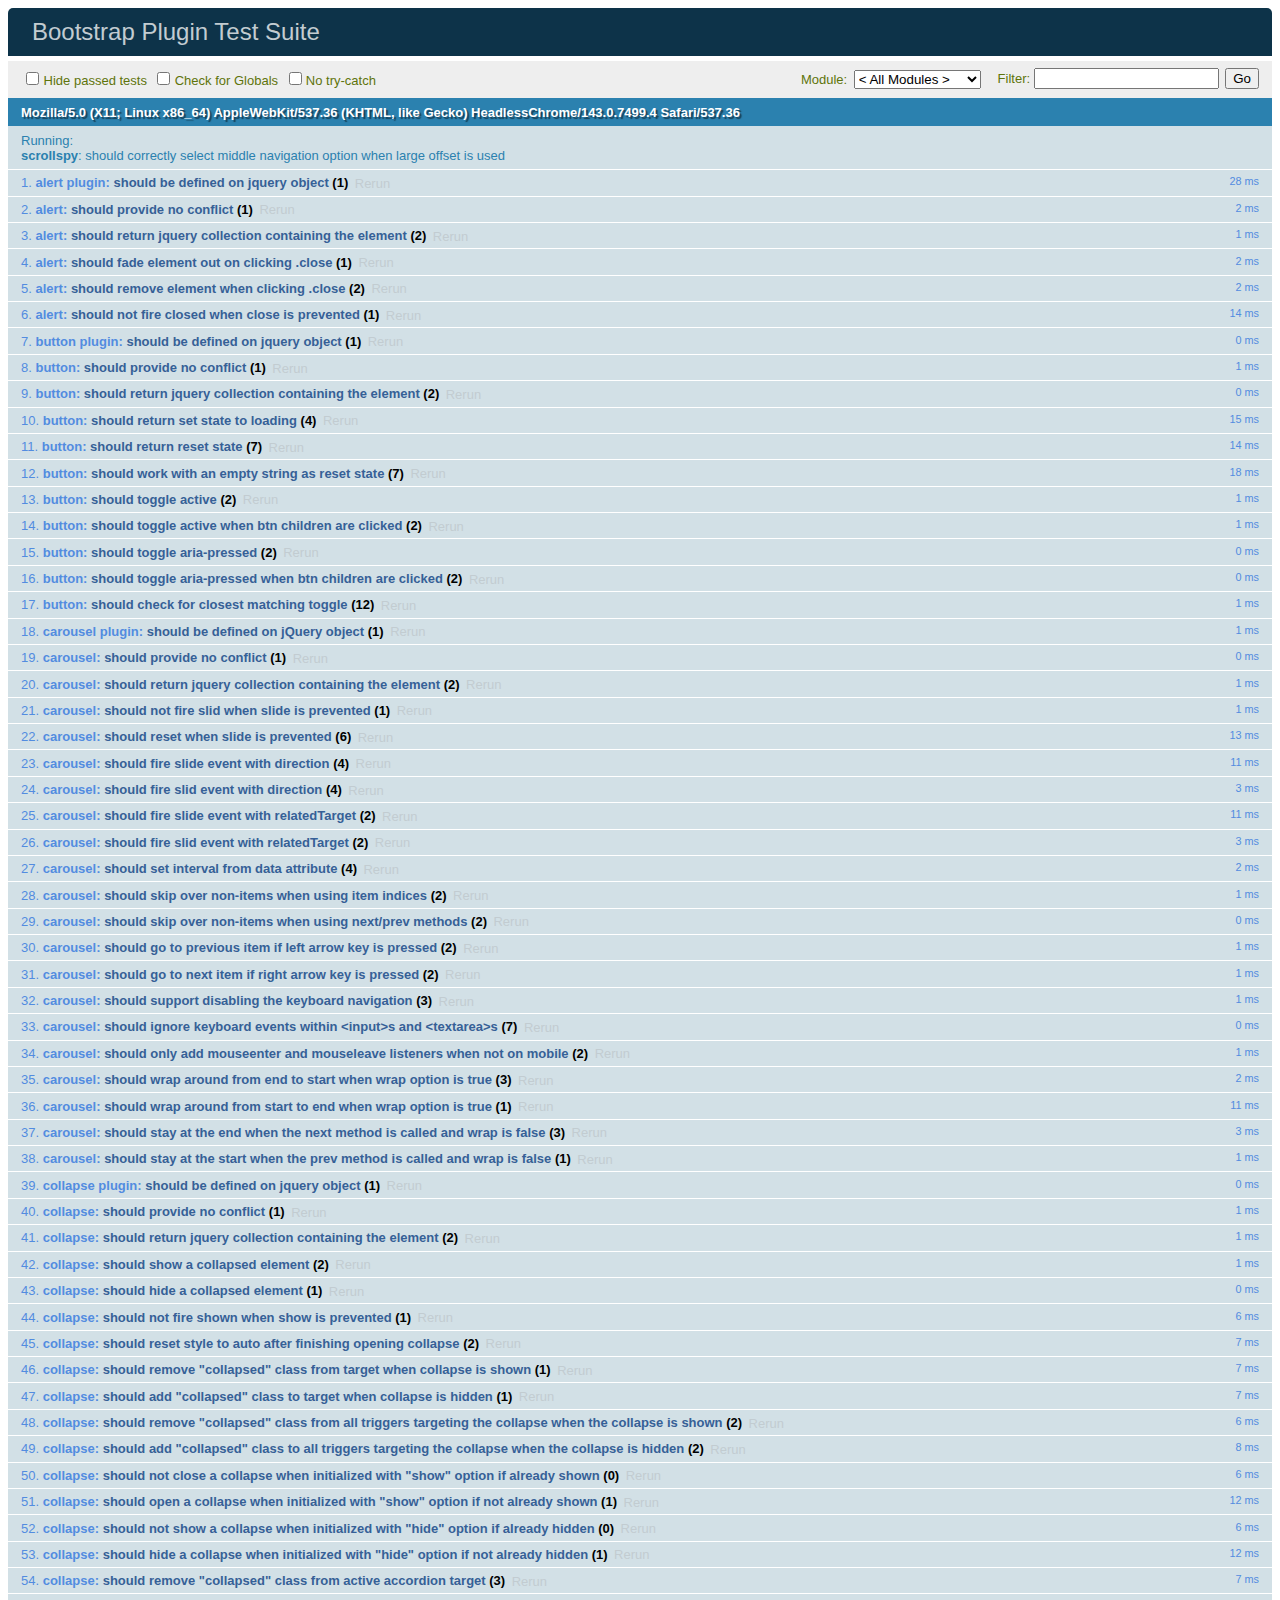
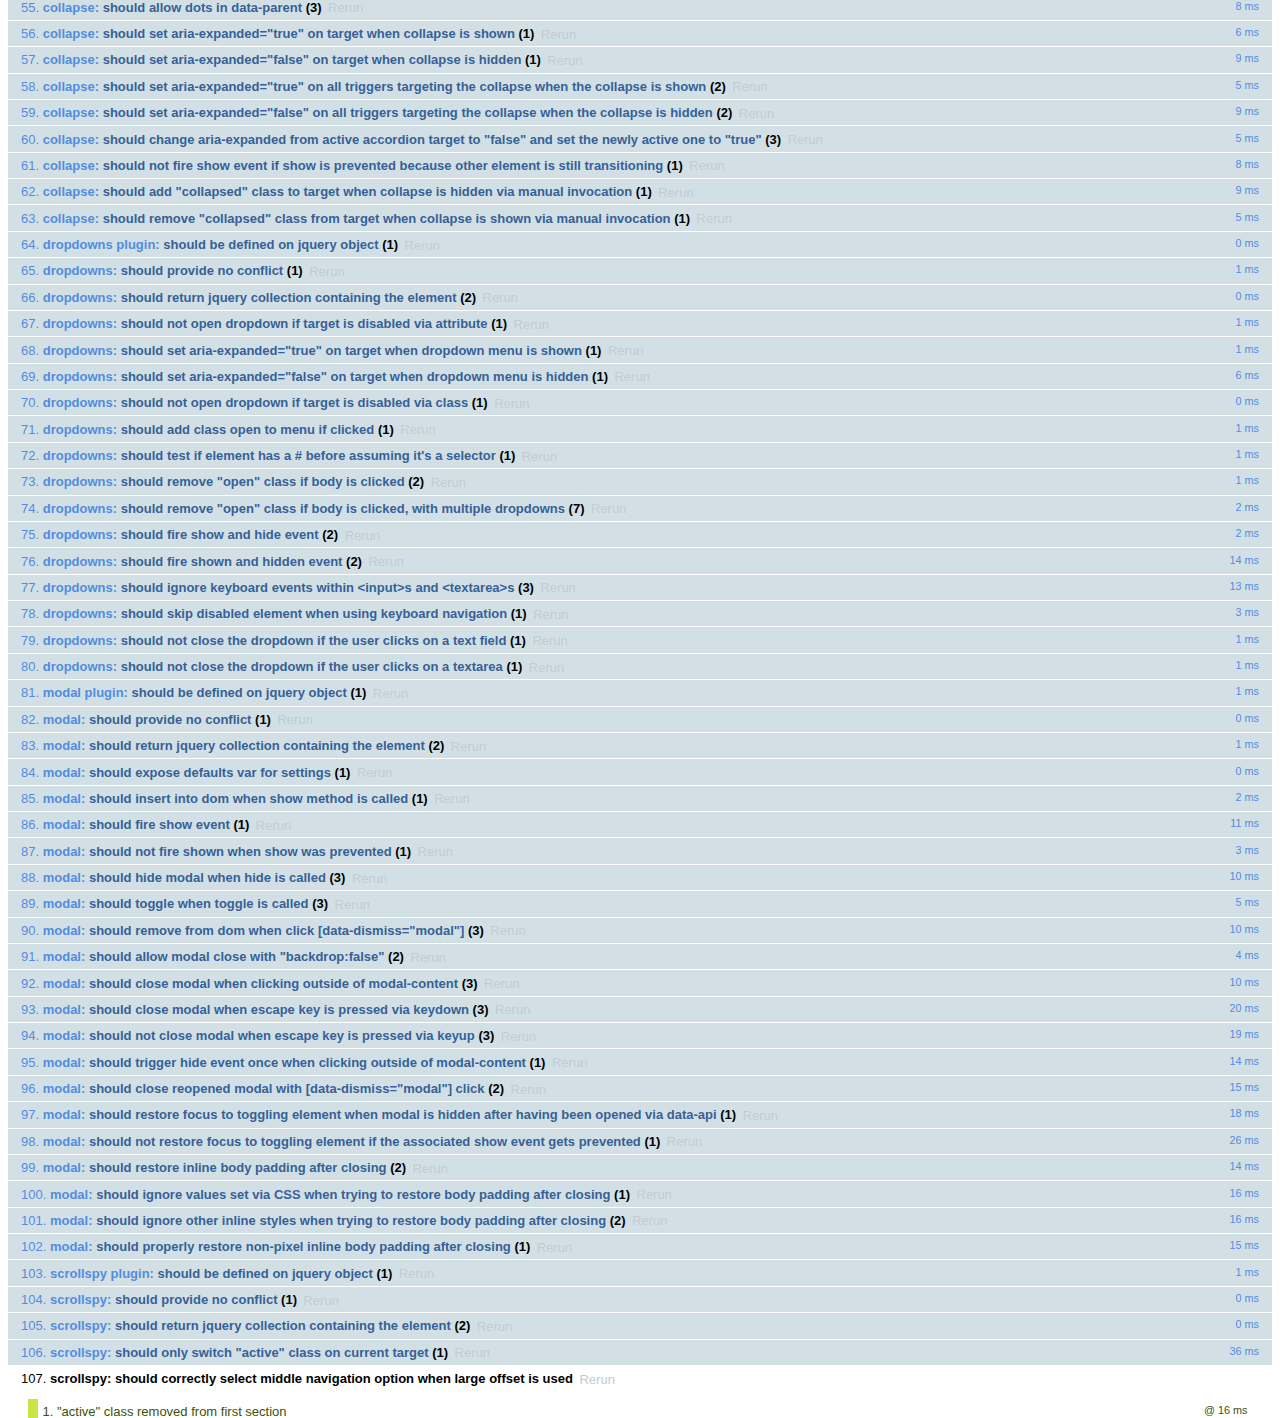
<file: WebContent/app/framework/bootstrap-3.3.5/js/tests/index.html>
<!DOCTYPE html>
<html>
  <head>
    <meta charset="utf-8">
    <title>Bootstrap Plugin Test Suite</title>
    <meta name="viewport" content="width=device-width, initial-scale=1">

    <!-- jQuery -->
    <script src="vendor/jquery.min.js"></script>
    <script>
      // Disable jQuery event aliases to ensure we don't accidentally use any of them
      (function () {
        var eventAliases = [
          'blur',
          'focus',
          'focusin',
          'focusout',
          'load',
          'resize',
          'scroll',
          'unload',
          'click',
          'dblclick',
          'mousedown',
          'mouseup',
          'mousemove',
          'mouseover',
          'mouseout',
          'mouseenter',
          'mouseleave',
          'change',
          'select',
          'submit',
          'keydown',
          'keypress',
          'keyup',
          'error',
          'contextmenu',
          'hover',
          'bind',
          'unbind',
          'delegate',
          'undelegate'
        ]
        for (var i = 0; i < eventAliases.length; i++) {
          $.fn[eventAliases[i]] = undefined
        }
      })()
    </script>

    <!-- QUnit -->
    <link rel="stylesheet" href="vendor/qunit.css" media="screen">
    <script src="vendor/qunit.js"></script>
    <script>
      // See https://github.com/axemclion/grunt-saucelabs#test-result-details-with-qunit
      var log = []
      // Require assert.expect in each test.
      QUnit.config.requireExpects = true
      QUnit.done(function (testResults) {
        var tests = []
        for (var i = 0, len = log.length; i < len; i++) {
          var details = log[i]
          tests.push({
            name: details.name,
            result: details.result,
            expected: details.expected,
            actual: details.actual,
            source: details.source
          })
        }
        testResults.tests = tests

        window.global_test_results = testResults
      })

      QUnit.testStart(function (testDetails) {
        $(window).scrollTop(0)
        QUnit.log(function (details) {
          if (!details.result) {
            details.name = testDetails.name
            log.push(details)
          }
        })
      })

      // Cleanup
      QUnit.testDone(function () {
        $('#qunit-fixture').empty()
        $('#modal-test, .modal-backdrop').remove()
      })

      // Display fixture on-screen on iOS to avoid false positives
      if (/iPhone|iPad|iPod/.test(navigator.userAgent)) {
        QUnit.begin(function() {
          $('#qunit-fixture').css({ top: 0, left: 0 })
        })

        QUnit.done(function () {
          $('#qunit-fixture').css({ top: '', left: '' })
        })
      }

      // Disable deprecated global QUnit method aliases in preparation for QUnit v2
      (function () {
        var methodNames = [
          'async',
          'asyncTest',
          'deepEqual',
          'equal',
          'expect',
          'module',
          'notDeepEqual',
          'notEqual',
          'notPropEqual',
          'notStrictEqual',
          'ok',
          'propEqual',
          'push',
          'start',
          'stop',
          'strictEqual',
          'test',
          'throws'
        ];
        for (var i = 0; i < methodNames.length; i++) {
          var methodName = methodNames[i];
          window[methodName] = undefined;
        }
      })();
    </script>

    <!-- Plugin sources -->
    <script>$.support.transition = false</script>
    <script src="../../js/alert.js"></script>
    <script src="../../js/button.js"></script>
    <script src="../../js/carousel.js"></script>
    <script src="../../js/collapse.js"></script>
    <script src="../../js/dropdown.js"></script>
    <script src="../../js/modal.js"></script>
    <script src="../../js/scrollspy.js"></script>
    <script src="../../js/tab.js"></script>
    <script src="../../js/tooltip.js"></script>
    <script src="../../js/popover.js"></script>
    <script src="../../js/affix.js"></script>

    <!-- Unit tests -->
    <script src="unit/alert.js"></script>
    <script src="unit/button.js"></script>
    <script src="unit/carousel.js"></script>
    <script src="unit/collapse.js"></script>
    <script src="unit/dropdown.js"></script>
    <script src="unit/modal.js"></script>
    <script src="unit/scrollspy.js"></script>
    <script src="unit/tab.js"></script>
    <script src="unit/tooltip.js"></script>
    <script src="unit/popover.js"></script>
    <script src="unit/affix.js"></script>

  </head>
  <body>
    <div id="qunit-container">
      <div id="qunit"></div>
      <div id="qunit-fixture"></div>
    </div>
  </body>
</html>
</file>
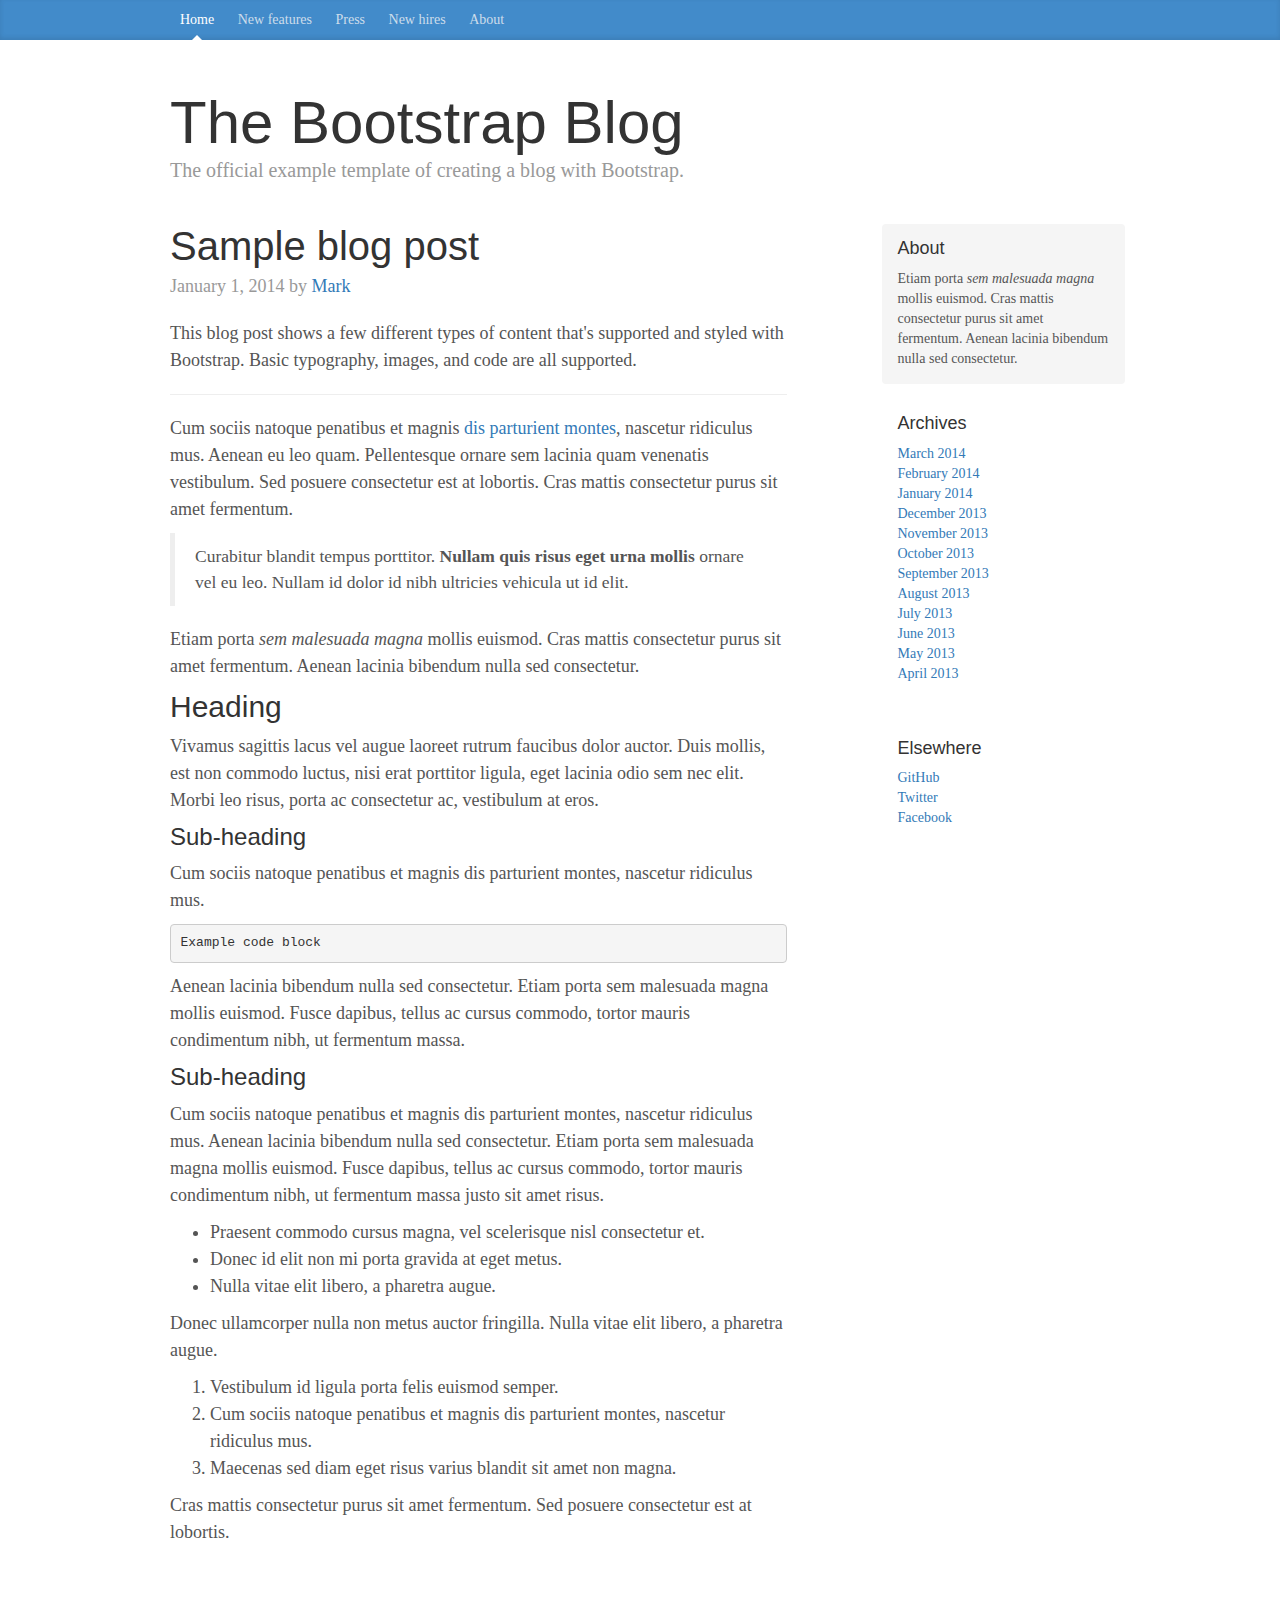
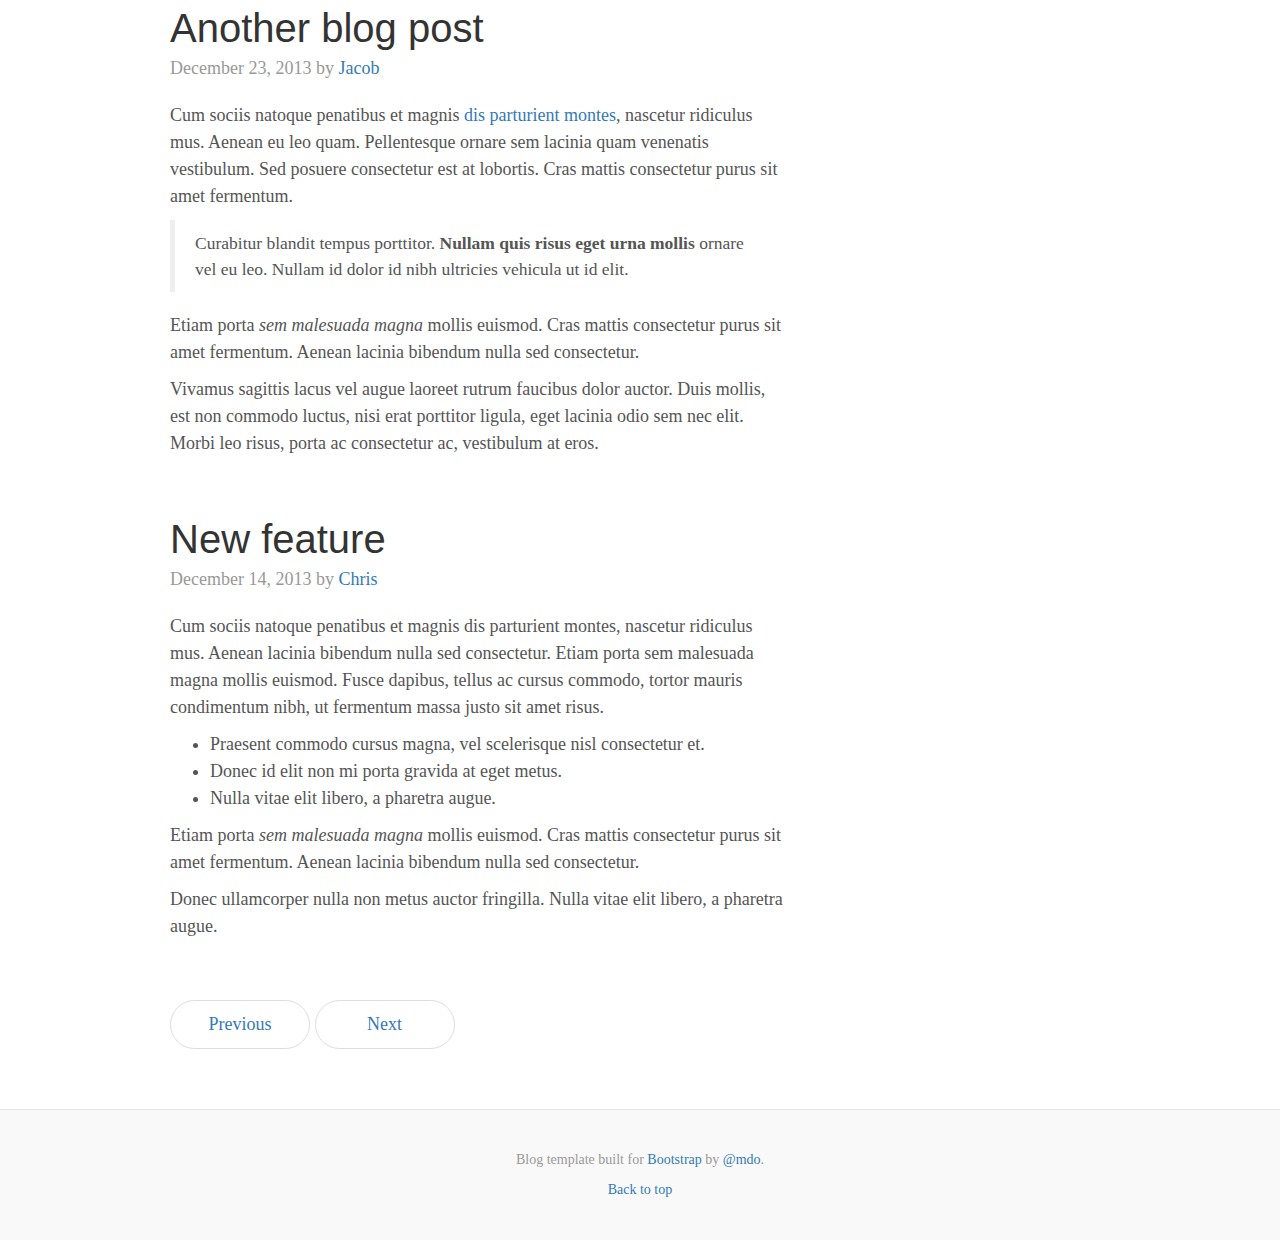
<file: WebContent/app/framework/bootstrap-3.3.5/docs/examples/blog/index.html>
<!DOCTYPE html>
<html lang="en">
  <head>
    <meta charset="utf-8">
    <meta http-equiv="X-UA-Compatible" content="IE=edge">
    <meta name="viewport" content="width=device-width, initial-scale=1">
    <!-- The above 3 meta tags *must* come first in the head; any other head content must come *after* these tags -->
    <meta name="description" content="">
    <meta name="author" content="">
    <link rel="icon" href="../../favicon.ico">

    <title>Blog Template for Bootstrap</title>

    <!-- Bootstrap core CSS -->
    <link href="../../dist/css/bootstrap.min.css" rel="stylesheet">

    <!-- Custom styles for this template -->
    <link href="blog.css" rel="stylesheet">

    <!-- Just for debugging purposes. Don't actually copy these 2 lines! -->
    <!--[if lt IE 9]><script src="../../assets/js/ie8-responsive-file-warning.js"></script><![endif]-->
    <script src="../../assets/js/ie-emulation-modes-warning.js"></script>

    <!-- HTML5 shim and Respond.js for IE8 support of HTML5 elements and media queries -->
    <!--[if lt IE 9]>
      <script src="https://oss.maxcdn.com/html5shiv/3.7.2/html5shiv.min.js"></script>
      <script src="https://oss.maxcdn.com/respond/1.4.2/respond.min.js"></script>
    <![endif]-->
  </head>

  <body>

    <div class="blog-masthead">
      <div class="container">
        <nav class="blog-nav">
          <a class="blog-nav-item active" href="#">Home</a>
          <a class="blog-nav-item" href="#">New features</a>
          <a class="blog-nav-item" href="#">Press</a>
          <a class="blog-nav-item" href="#">New hires</a>
          <a class="blog-nav-item" href="#">About</a>
        </nav>
      </div>
    </div>

    <div class="container">

      <div class="blog-header">
        <h1 class="blog-title">The Bootstrap Blog</h1>
        <p class="lead blog-description">The official example template of creating a blog with Bootstrap.</p>
      </div>

      <div class="row">

        <div class="col-sm-8 blog-main">

          <div class="blog-post">
            <h2 class="blog-post-title">Sample blog post</h2>
            <p class="blog-post-meta">January 1, 2014 by <a href="#">Mark</a></p>

            <p>This blog post shows a few different types of content that's supported and styled with Bootstrap. Basic typography, images, and code are all supported.</p>
            <hr>
            <p>Cum sociis natoque penatibus et magnis <a href="#">dis parturient montes</a>, nascetur ridiculus mus. Aenean eu leo quam. Pellentesque ornare sem lacinia quam venenatis vestibulum. Sed posuere consectetur est at lobortis. Cras mattis consectetur purus sit amet fermentum.</p>
            <blockquote>
              <p>Curabitur blandit tempus porttitor. <strong>Nullam quis risus eget urna mollis</strong> ornare vel eu leo. Nullam id dolor id nibh ultricies vehicula ut id elit.</p>
            </blockquote>
            <p>Etiam porta <em>sem malesuada magna</em> mollis euismod. Cras mattis consectetur purus sit amet fermentum. Aenean lacinia bibendum nulla sed consectetur.</p>
            <h2>Heading</h2>
            <p>Vivamus sagittis lacus vel augue laoreet rutrum faucibus dolor auctor. Duis mollis, est non commodo luctus, nisi erat porttitor ligula, eget lacinia odio sem nec elit. Morbi leo risus, porta ac consectetur ac, vestibulum at eros.</p>
            <h3>Sub-heading</h3>
            <p>Cum sociis natoque penatibus et magnis dis parturient montes, nascetur ridiculus mus.</p>
            <pre><code>Example code block</code></pre>
            <p>Aenean lacinia bibendum nulla sed consectetur. Etiam porta sem malesuada magna mollis euismod. Fusce dapibus, tellus ac cursus commodo, tortor mauris condimentum nibh, ut fermentum massa.</p>
            <h3>Sub-heading</h3>
            <p>Cum sociis natoque penatibus et magnis dis parturient montes, nascetur ridiculus mus. Aenean lacinia bibendum nulla sed consectetur. Etiam porta sem malesuada magna mollis euismod. Fusce dapibus, tellus ac cursus commodo, tortor mauris condimentum nibh, ut fermentum massa justo sit amet risus.</p>
            <ul>
              <li>Praesent commodo cursus magna, vel scelerisque nisl consectetur et.</li>
              <li>Donec id elit non mi porta gravida at eget metus.</li>
              <li>Nulla vitae elit libero, a pharetra augue.</li>
            </ul>
            <p>Donec ullamcorper nulla non metus auctor fringilla. Nulla vitae elit libero, a pharetra augue.</p>
            <ol>
              <li>Vestibulum id ligula porta felis euismod semper.</li>
              <li>Cum sociis natoque penatibus et magnis dis parturient montes, nascetur ridiculus mus.</li>
              <li>Maecenas sed diam eget risus varius blandit sit amet non magna.</li>
            </ol>
            <p>Cras mattis consectetur purus sit amet fermentum. Sed posuere consectetur est at lobortis.</p>
          </div><!-- /.blog-post -->

          <div class="blog-post">
            <h2 class="blog-post-title">Another blog post</h2>
            <p class="blog-post-meta">December 23, 2013 by <a href="#">Jacob</a></p>

            <p>Cum sociis natoque penatibus et magnis <a href="#">dis parturient montes</a>, nascetur ridiculus mus. Aenean eu leo quam. Pellentesque ornare sem lacinia quam venenatis vestibulum. Sed posuere consectetur est at lobortis. Cras mattis consectetur purus sit amet fermentum.</p>
            <blockquote>
              <p>Curabitur blandit tempus porttitor. <strong>Nullam quis risus eget urna mollis</strong> ornare vel eu leo. Nullam id dolor id nibh ultricies vehicula ut id elit.</p>
            </blockquote>
            <p>Etiam porta <em>sem malesuada magna</em> mollis euismod. Cras mattis consectetur purus sit amet fermentum. Aenean lacinia bibendum nulla sed consectetur.</p>
            <p>Vivamus sagittis lacus vel augue laoreet rutrum faucibus dolor auctor. Duis mollis, est non commodo luctus, nisi erat porttitor ligula, eget lacinia odio sem nec elit. Morbi leo risus, porta ac consectetur ac, vestibulum at eros.</p>
          </div><!-- /.blog-post -->

          <div class="blog-post">
            <h2 class="blog-post-title">New feature</h2>
            <p class="blog-post-meta">December 14, 2013 by <a href="#">Chris</a></p>

            <p>Cum sociis natoque penatibus et magnis dis parturient montes, nascetur ridiculus mus. Aenean lacinia bibendum nulla sed consectetur. Etiam porta sem malesuada magna mollis euismod. Fusce dapibus, tellus ac cursus commodo, tortor mauris condimentum nibh, ut fermentum massa justo sit amet risus.</p>
            <ul>
              <li>Praesent commodo cursus magna, vel scelerisque nisl consectetur et.</li>
              <li>Donec id elit non mi porta gravida at eget metus.</li>
              <li>Nulla vitae elit libero, a pharetra augue.</li>
            </ul>
            <p>Etiam porta <em>sem malesuada magna</em> mollis euismod. Cras mattis consectetur purus sit amet fermentum. Aenean lacinia bibendum nulla sed consectetur.</p>
            <p>Donec ullamcorper nulla non metus auctor fringilla. Nulla vitae elit libero, a pharetra augue.</p>
          </div><!-- /.blog-post -->

          <nav>
            <ul class="pager">
              <li><a href="#">Previous</a></li>
              <li><a href="#">Next</a></li>
            </ul>
          </nav>

        </div><!-- /.blog-main -->

        <div class="col-sm-3 col-sm-offset-1 blog-sidebar">
          <div class="sidebar-module sidebar-module-inset">
            <h4>About</h4>
            <p>Etiam porta <em>sem malesuada magna</em> mollis euismod. Cras mattis consectetur purus sit amet fermentum. Aenean lacinia bibendum nulla sed consectetur.</p>
          </div>
          <div class="sidebar-module">
            <h4>Archives</h4>
            <ol class="list-unstyled">
              <li><a href="#">March 2014</a></li>
              <li><a href="#">February 2014</a></li>
              <li><a href="#">January 2014</a></li>
              <li><a href="#">December 2013</a></li>
              <li><a href="#">November 2013</a></li>
              <li><a href="#">October 2013</a></li>
              <li><a href="#">September 2013</a></li>
              <li><a href="#">August 2013</a></li>
              <li><a href="#">July 2013</a></li>
              <li><a href="#">June 2013</a></li>
              <li><a href="#">May 2013</a></li>
              <li><a href="#">April 2013</a></li>
            </ol>
          </div>
          <div class="sidebar-module">
            <h4>Elsewhere</h4>
            <ol class="list-unstyled">
              <li><a href="#">GitHub</a></li>
              <li><a href="#">Twitter</a></li>
              <li><a href="#">Facebook</a></li>
            </ol>
          </div>
        </div><!-- /.blog-sidebar -->

      </div><!-- /.row -->

    </div><!-- /.container -->

    <footer class="blog-footer">
      <p>Blog template built for <a href="http://getbootstrap.com">Bootstrap</a> by <a href="https://twitter.com/mdo">@mdo</a>.</p>
      <p>
        <a href="#">Back to top</a>
      </p>
    </footer>


    <!-- Bootstrap core JavaScript
    ================================================== -->
    <!-- Placed at the end of the document so the pages load faster -->
    <script src="https://ajax.googleapis.com/ajax/libs/jquery/1.11.3/jquery.min.js"></script>
    <script src="../../dist/js/bootstrap.min.js"></script>
    <!-- IE10 viewport hack for Surface/desktop Windows 8 bug -->
    <script src="../../assets/js/ie10-viewport-bug-workaround.js"></script>
  </body>
</html>
</file>
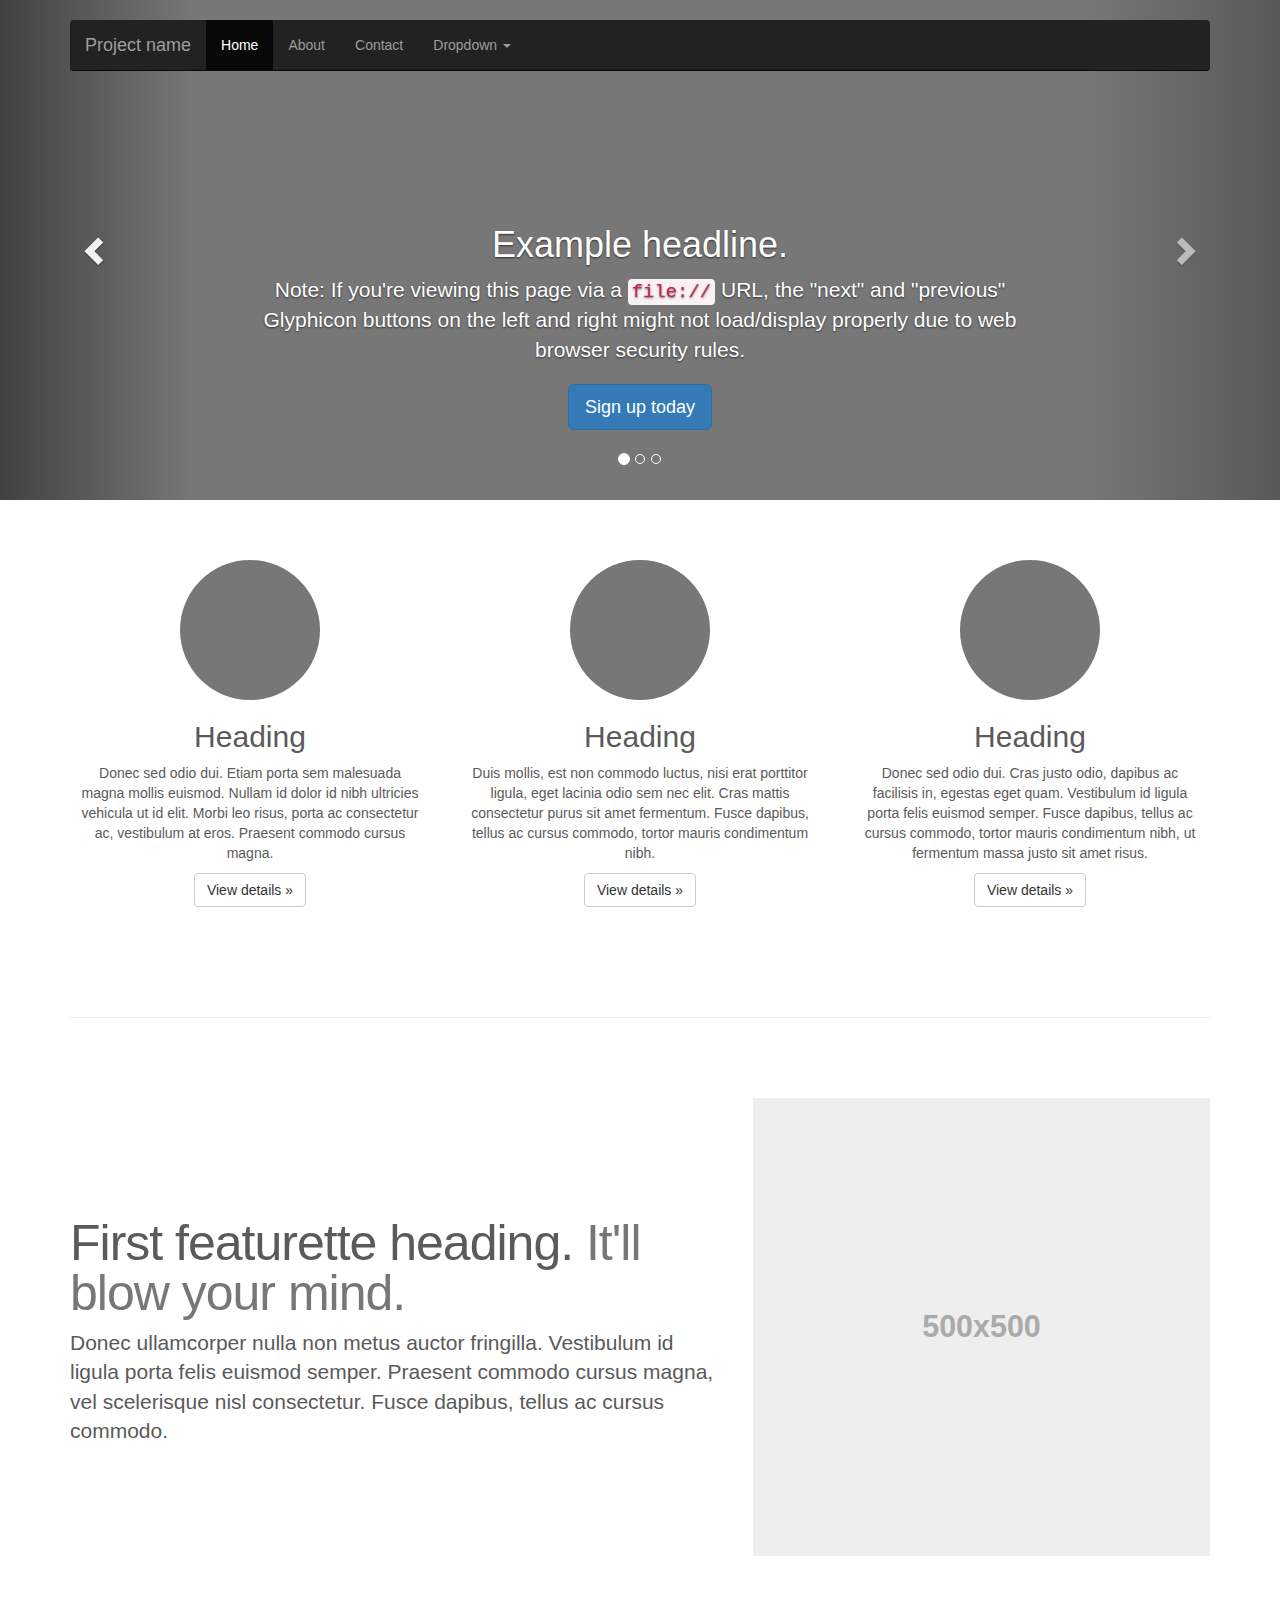
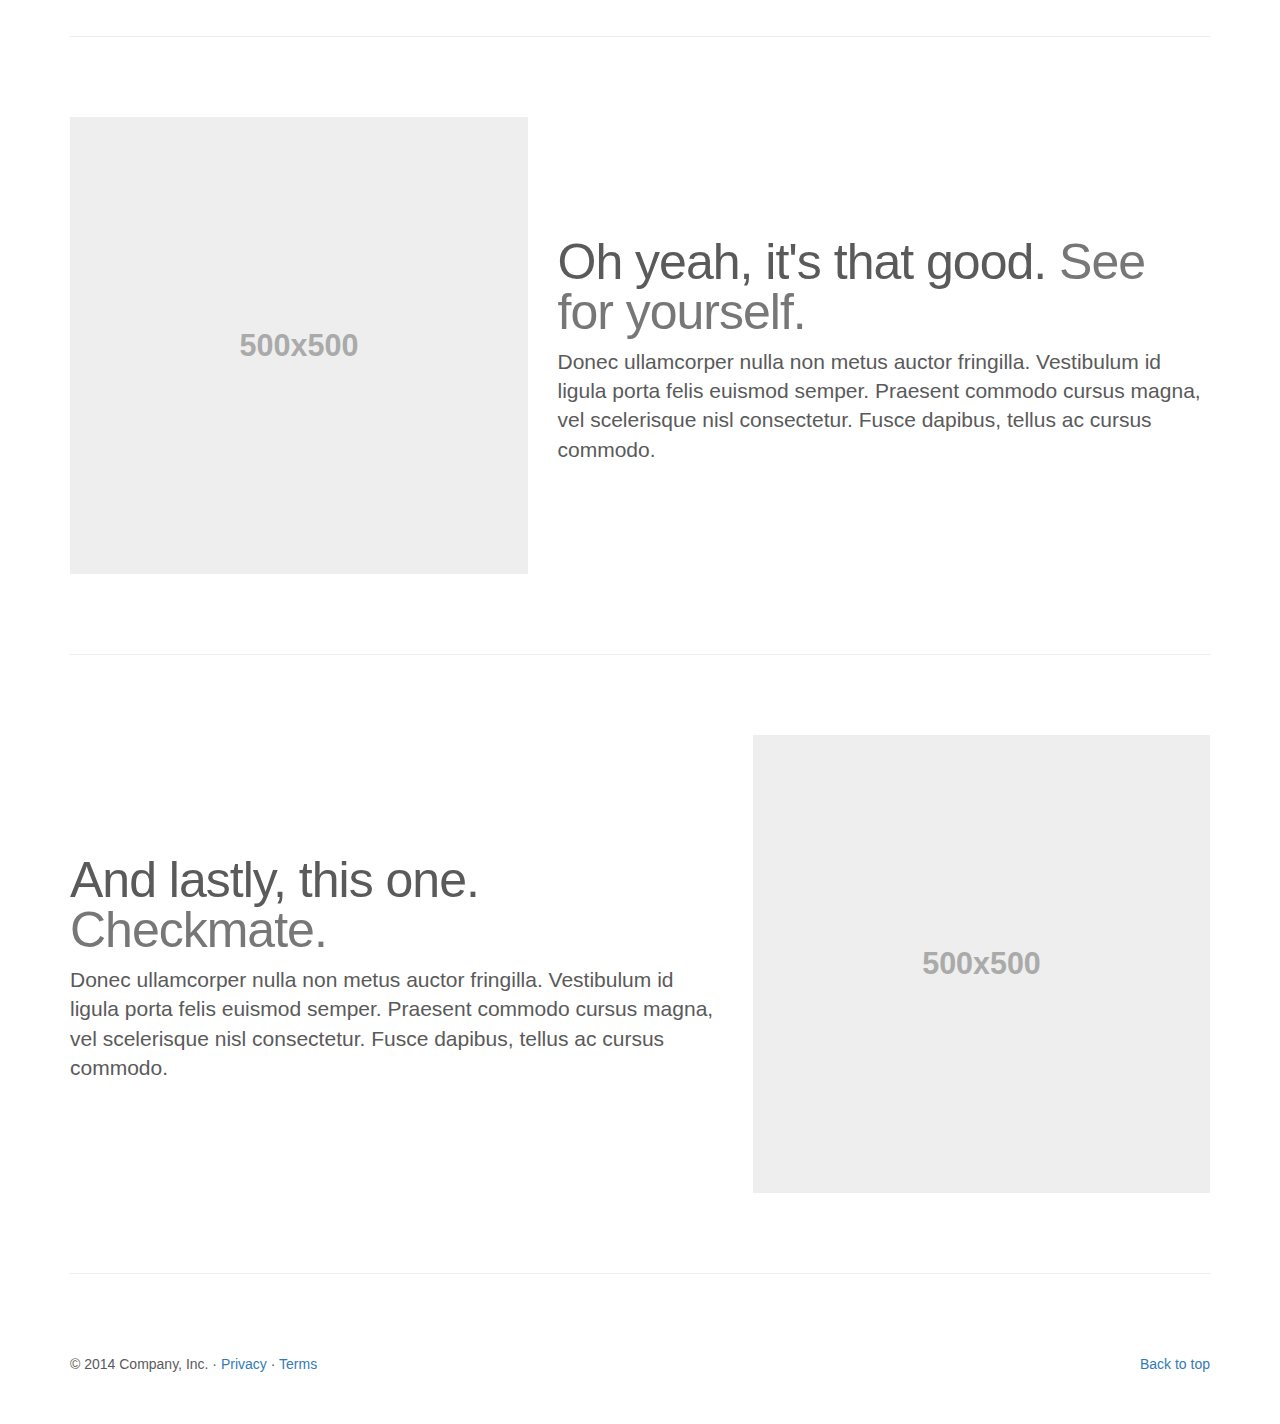
<file: WebContent/app/framework/bootstrap-3.3.5/docs/examples/carousel/index.html>
<!DOCTYPE html>
<html lang="en">
  <head>
    <meta charset="utf-8">
    <meta http-equiv="X-UA-Compatible" content="IE=edge">
    <meta name="viewport" content="width=device-width, initial-scale=1">
    <!-- The above 3 meta tags *must* come first in the head; any other head content must come *after* these tags -->
    <meta name="description" content="">
    <meta name="author" content="">
    <link rel="icon" href="../../favicon.ico">

    <title>Carousel Template for Bootstrap</title>

    <!-- Bootstrap core CSS -->
    <link href="../../dist/css/bootstrap.min.css" rel="stylesheet">

    <!-- Just for debugging purposes. Don't actually copy these 2 lines! -->
    <!--[if lt IE 9]><script src="../../assets/js/ie8-responsive-file-warning.js"></script><![endif]-->
    <script src="../../assets/js/ie-emulation-modes-warning.js"></script>

    <!-- HTML5 shim and Respond.js for IE8 support of HTML5 elements and media queries -->
    <!--[if lt IE 9]>
      <script src="https://oss.maxcdn.com/html5shiv/3.7.2/html5shiv.min.js"></script>
      <script src="https://oss.maxcdn.com/respond/1.4.2/respond.min.js"></script>
    <![endif]-->

    <!-- Custom styles for this template -->
    <link href="carousel.css" rel="stylesheet">
  </head>
<!-- NAVBAR
================================================== -->
  <body>
    <div class="navbar-wrapper">
      <div class="container">

        <nav class="navbar navbar-inverse navbar-static-top">
          <div class="container">
            <div class="navbar-header">
              <button type="button" class="navbar-toggle collapsed" data-toggle="collapse" data-target="#navbar" aria-expanded="false" aria-controls="navbar">
                <span class="sr-only">Toggle navigation</span>
                <span class="icon-bar"></span>
                <span class="icon-bar"></span>
                <span class="icon-bar"></span>
              </button>
              <a class="navbar-brand" href="#">Project name</a>
            </div>
            <div id="navbar" class="navbar-collapse collapse">
              <ul class="nav navbar-nav">
                <li class="active"><a href="#">Home</a></li>
                <li><a href="#about">About</a></li>
                <li><a href="#contact">Contact</a></li>
                <li class="dropdown">
                  <a href="#" class="dropdown-toggle" data-toggle="dropdown" role="button" aria-haspopup="true" aria-expanded="false">Dropdown <span class="caret"></span></a>
                  <ul class="dropdown-menu">
                    <li><a href="#">Action</a></li>
                    <li><a href="#">Another action</a></li>
                    <li><a href="#">Something else here</a></li>
                    <li role="separator" class="divider"></li>
                    <li class="dropdown-header">Nav header</li>
                    <li><a href="#">Separated link</a></li>
                    <li><a href="#">One more separated link</a></li>
                  </ul>
                </li>
              </ul>
            </div>
          </div>
        </nav>

      </div>
    </div>


    <!-- Carousel
    ================================================== -->
    <div id="myCarousel" class="carousel slide" data-ride="carousel">
      <!-- Indicators -->
      <ol class="carousel-indicators">
        <li data-target="#myCarousel" data-slide-to="0" class="active"></li>
        <li data-target="#myCarousel" data-slide-to="1"></li>
        <li data-target="#myCarousel" data-slide-to="2"></li>
      </ol>
      <div class="carousel-inner" role="listbox">
        <div class="item active">
          <img class="first-slide" src="[data-uri]" alt="First slide">
          <div class="container">
            <div class="carousel-caption">
              <h1>Example headline.</h1>
              <p>Note: If you're viewing this page via a <code>file://</code> URL, the "next" and "previous" Glyphicon buttons on the left and right might not load/display properly due to web browser security rules.</p>
              <p><a class="btn btn-lg btn-primary" href="#" role="button">Sign up today</a></p>
            </div>
          </div>
        </div>
        <div class="item">
          <img class="second-slide" src="[data-uri]" alt="Second slide">
          <div class="container">
            <div class="carousel-caption">
              <h1>Another example headline.</h1>
              <p>Cras justo odio, dapibus ac facilisis in, egestas eget quam. Donec id elit non mi porta gravida at eget metus. Nullam id dolor id nibh ultricies vehicula ut id elit.</p>
              <p><a class="btn btn-lg btn-primary" href="#" role="button">Learn more</a></p>
            </div>
          </div>
        </div>
        <div class="item">
          <img class="third-slide" src="[data-uri]" alt="Third slide">
          <div class="container">
            <div class="carousel-caption">
              <h1>One more for good measure.</h1>
              <p>Cras justo odio, dapibus ac facilisis in, egestas eget quam. Donec id elit non mi porta gravida at eget metus. Nullam id dolor id nibh ultricies vehicula ut id elit.</p>
              <p><a class="btn btn-lg btn-primary" href="#" role="button">Browse gallery</a></p>
            </div>
          </div>
        </div>
      </div>
      <a class="left carousel-control" href="#myCarousel" role="button" data-slide="prev">
        <span class="glyphicon glyphicon-chevron-left" aria-hidden="true"></span>
        <span class="sr-only">Previous</span>
      </a>
      <a class="right carousel-control" href="#myCarousel" role="button" data-slide="next">
        <span class="glyphicon glyphicon-chevron-right" aria-hidden="true"></span>
        <span class="sr-only">Next</span>
      </a>
    </div><!-- /.carousel -->


    <!-- Marketing messaging and featurettes
    ================================================== -->
    <!-- Wrap the rest of the page in another container to center all the content. -->

    <div class="container marketing">

      <!-- Three columns of text below the carousel -->
      <div class="row">
        <div class="col-lg-4">
          <img class="img-circle" src="[data-uri]" alt="Generic placeholder image" width="140" height="140">
          <h2>Heading</h2>
          <p>Donec sed odio dui. Etiam porta sem malesuada magna mollis euismod. Nullam id dolor id nibh ultricies vehicula ut id elit. Morbi leo risus, porta ac consectetur ac, vestibulum at eros. Praesent commodo cursus magna.</p>
          <p><a class="btn btn-default" href="#" role="button">View details &raquo;</a></p>
        </div><!-- /.col-lg-4 -->
        <div class="col-lg-4">
          <img class="img-circle" src="[data-uri]" alt="Generic placeholder image" width="140" height="140">
          <h2>Heading</h2>
          <p>Duis mollis, est non commodo luctus, nisi erat porttitor ligula, eget lacinia odio sem nec elit. Cras mattis consectetur purus sit amet fermentum. Fusce dapibus, tellus ac cursus commodo, tortor mauris condimentum nibh.</p>
          <p><a class="btn btn-default" href="#" role="button">View details &raquo;</a></p>
        </div><!-- /.col-lg-4 -->
        <div class="col-lg-4">
          <img class="img-circle" src="[data-uri]" alt="Generic placeholder image" width="140" height="140">
          <h2>Heading</h2>
          <p>Donec sed odio dui. Cras justo odio, dapibus ac facilisis in, egestas eget quam. Vestibulum id ligula porta felis euismod semper. Fusce dapibus, tellus ac cursus commodo, tortor mauris condimentum nibh, ut fermentum massa justo sit amet risus.</p>
          <p><a class="btn btn-default" href="#" role="button">View details &raquo;</a></p>
        </div><!-- /.col-lg-4 -->
      </div><!-- /.row -->


      <!-- START THE FEATURETTES -->

      <hr class="featurette-divider">

      <div class="row featurette">
        <div class="col-md-7">
          <h2 class="featurette-heading">First featurette heading. <span class="text-muted">It'll blow your mind.</span></h2>
          <p class="lead">Donec ullamcorper nulla non metus auctor fringilla. Vestibulum id ligula porta felis euismod semper. Praesent commodo cursus magna, vel scelerisque nisl consectetur. Fusce dapibus, tellus ac cursus commodo.</p>
        </div>
        <div class="col-md-5">
          <img class="featurette-image img-responsive center-block" data-src="holder.js/500x500/auto" alt="Generic placeholder image">
        </div>
      </div>

      <hr class="featurette-divider">

      <div class="row featurette">
        <div class="col-md-7 col-md-push-5">
          <h2 class="featurette-heading">Oh yeah, it's that good. <span class="text-muted">See for yourself.</span></h2>
          <p class="lead">Donec ullamcorper nulla non metus auctor fringilla. Vestibulum id ligula porta felis euismod semper. Praesent commodo cursus magna, vel scelerisque nisl consectetur. Fusce dapibus, tellus ac cursus commodo.</p>
        </div>
        <div class="col-md-5 col-md-pull-7">
          <img class="featurette-image img-responsive center-block" data-src="holder.js/500x500/auto" alt="Generic placeholder image">
        </div>
      </div>

      <hr class="featurette-divider">

      <div class="row featurette">
        <div class="col-md-7">
          <h2 class="featurette-heading">And lastly, this one. <span class="text-muted">Checkmate.</span></h2>
          <p class="lead">Donec ullamcorper nulla non metus auctor fringilla. Vestibulum id ligula porta felis euismod semper. Praesent commodo cursus magna, vel scelerisque nisl consectetur. Fusce dapibus, tellus ac cursus commodo.</p>
        </div>
        <div class="col-md-5">
          <img class="featurette-image img-responsive center-block" data-src="holder.js/500x500/auto" alt="Generic placeholder image">
        </div>
      </div>

      <hr class="featurette-divider">

      <!-- /END THE FEATURETTES -->


      <!-- FOOTER -->
      <footer>
        <p class="pull-right"><a href="#">Back to top</a></p>
        <p>&copy; 2014 Company, Inc. &middot; <a href="#">Privacy</a> &middot; <a href="#">Terms</a></p>
      </footer>

    </div><!-- /.container -->


    <!-- Bootstrap core JavaScript
    ================================================== -->
    <!-- Placed at the end of the document so the pages load faster -->
    <script src="https://ajax.googleapis.com/ajax/libs/jquery/1.11.3/jquery.min.js"></script>
    <script src="../../dist/js/bootstrap.min.js"></script>
    <!-- Just to make our placeholder images work. Don't actually copy the next line! -->
    <script src="../../assets/js/vendor/holder.min.js"></script>
    <!-- IE10 viewport hack for Surface/desktop Windows 8 bug -->
    <script src="../../assets/js/ie10-viewport-bug-workaround.js"></script>
  </body>
</html>
</file>
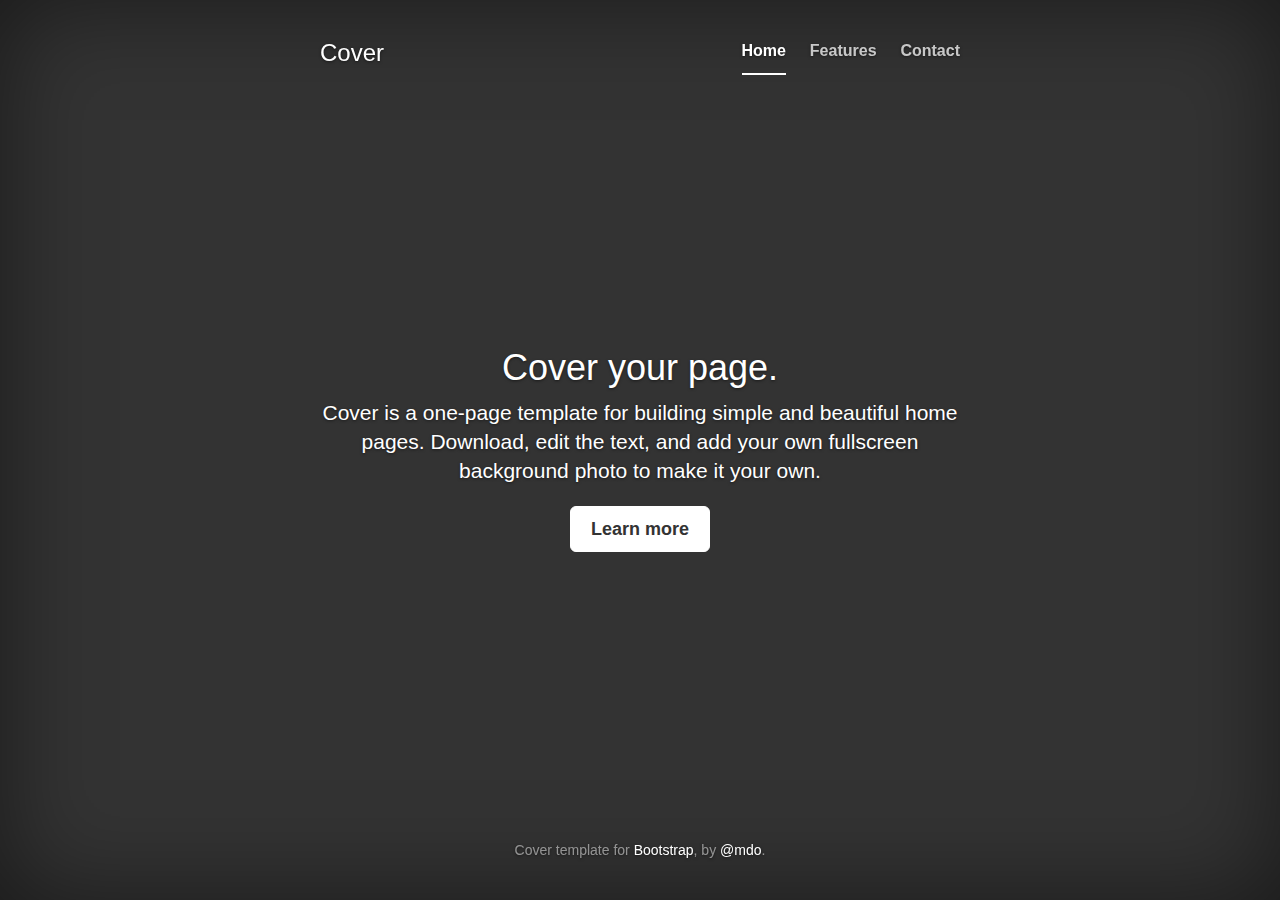
<file: WebContent/app/framework/bootstrap-3.3.5/docs/examples/cover/index.html>
<!DOCTYPE html>
<html lang="en">
  <head>
    <meta charset="utf-8">
    <meta http-equiv="X-UA-Compatible" content="IE=edge">
    <meta name="viewport" content="width=device-width, initial-scale=1">
    <!-- The above 3 meta tags *must* come first in the head; any other head content must come *after* these tags -->
    <meta name="description" content="">
    <meta name="author" content="">
    <link rel="icon" href="../../favicon.ico">

    <title>Cover Template for Bootstrap</title>

    <!-- Bootstrap core CSS -->
    <link href="../../dist/css/bootstrap.min.css" rel="stylesheet">

    <!-- Custom styles for this template -->
    <link href="cover.css" rel="stylesheet">

    <!-- Just for debugging purposes. Don't actually copy these 2 lines! -->
    <!--[if lt IE 9]><script src="../../assets/js/ie8-responsive-file-warning.js"></script><![endif]-->
    <script src="../../assets/js/ie-emulation-modes-warning.js"></script>

    <!-- HTML5 shim and Respond.js for IE8 support of HTML5 elements and media queries -->
    <!--[if lt IE 9]>
      <script src="https://oss.maxcdn.com/html5shiv/3.7.2/html5shiv.min.js"></script>
      <script src="https://oss.maxcdn.com/respond/1.4.2/respond.min.js"></script>
    <![endif]-->
  </head>

  <body>

    <div class="site-wrapper">

      <div class="site-wrapper-inner">

        <div class="cover-container">

          <div class="masthead clearfix">
            <div class="inner">
              <h3 class="masthead-brand">Cover</h3>
              <nav>
                <ul class="nav masthead-nav">
                  <li class="active"><a href="#">Home</a></li>
                  <li><a href="#">Features</a></li>
                  <li><a href="#">Contact</a></li>
                </ul>
              </nav>
            </div>
          </div>

          <div class="inner cover">
            <h1 class="cover-heading">Cover your page.</h1>
            <p class="lead">Cover is a one-page template for building simple and beautiful home pages. Download, edit the text, and add your own fullscreen background photo to make it your own.</p>
            <p class="lead">
              <a href="#" class="btn btn-lg btn-default">Learn more</a>
            </p>
          </div>

          <div class="mastfoot">
            <div class="inner">
              <p>Cover template for <a href="http://getbootstrap.com">Bootstrap</a>, by <a href="https://twitter.com/mdo">@mdo</a>.</p>
            </div>
          </div>

        </div>

      </div>

    </div>

    <!-- Bootstrap core JavaScript
    ================================================== -->
    <!-- Placed at the end of the document so the pages load faster -->
    <script src="https://ajax.googleapis.com/ajax/libs/jquery/1.11.3/jquery.min.js"></script>
    <script src="../../dist/js/bootstrap.min.js"></script>
    <!-- IE10 viewport hack for Surface/desktop Windows 8 bug -->
    <script src="../../assets/js/ie10-viewport-bug-workaround.js"></script>
  </body>
</html>
</file>
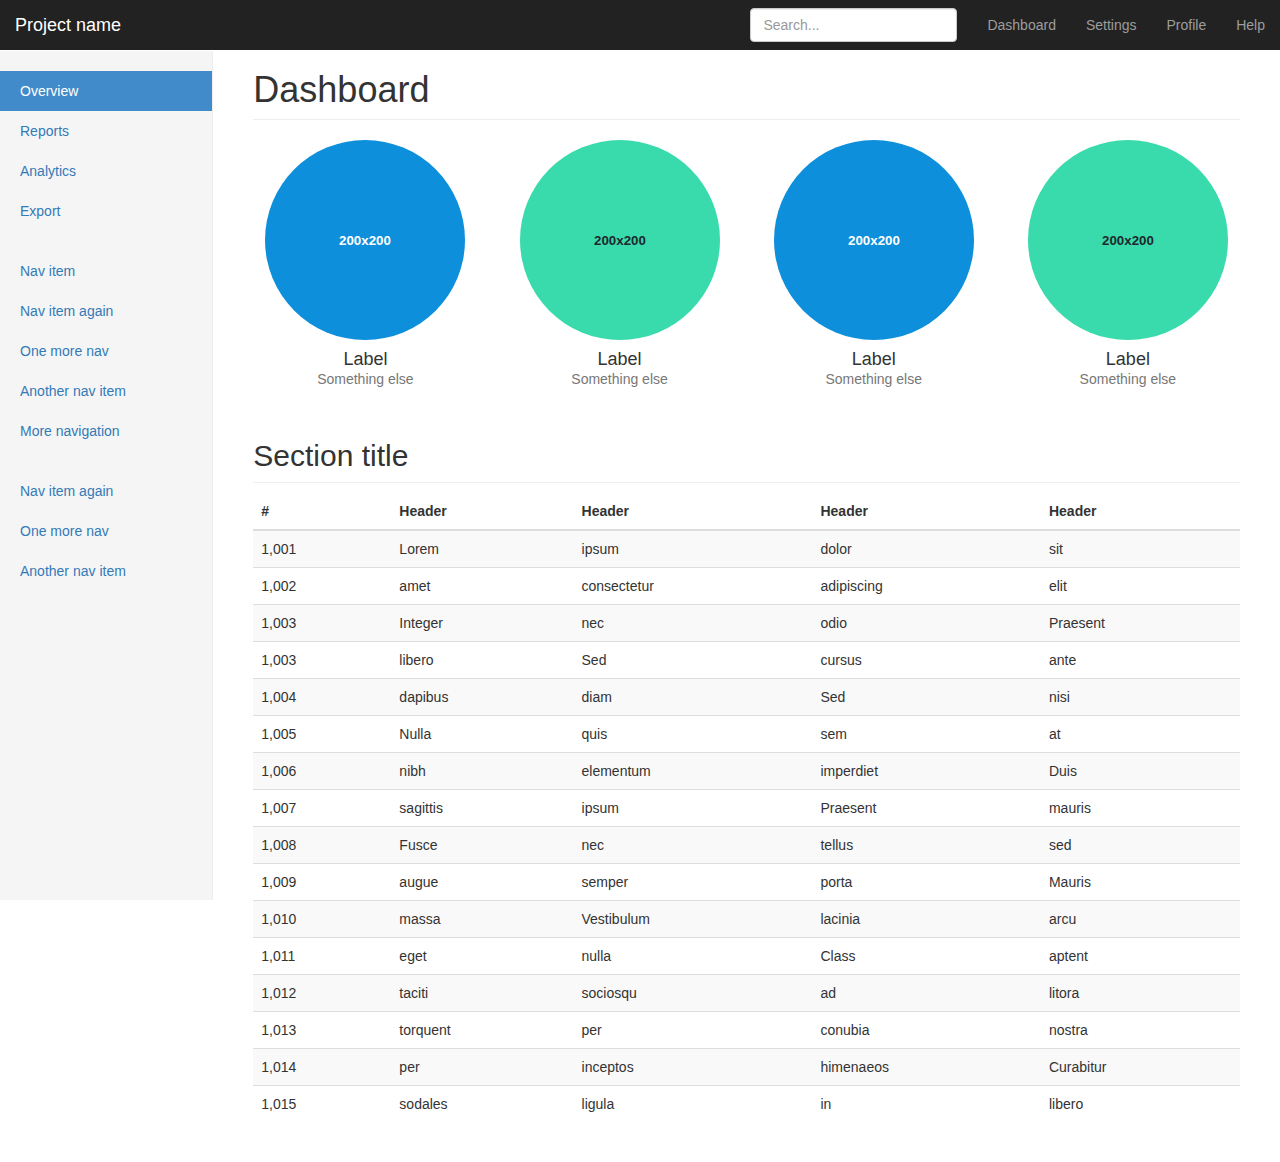
<file: WebContent/app/framework/bootstrap-3.3.5/docs/examples/dashboard/index.html>
<!DOCTYPE html>
<html lang="en">
  <head>
    <meta charset="utf-8">
    <meta http-equiv="X-UA-Compatible" content="IE=edge">
    <meta name="viewport" content="width=device-width, initial-scale=1">
    <!-- The above 3 meta tags *must* come first in the head; any other head content must come *after* these tags -->
    <meta name="description" content="">
    <meta name="author" content="">
    <link rel="icon" href="../../favicon.ico">

    <title>Dashboard Template for Bootstrap</title>

    <!-- Bootstrap core CSS -->
    <link href="../../dist/css/bootstrap.min.css" rel="stylesheet">

    <!-- Custom styles for this template -->
    <link href="dashboard.css" rel="stylesheet">

    <!-- Just for debugging purposes. Don't actually copy these 2 lines! -->
    <!--[if lt IE 9]><script src="../../assets/js/ie8-responsive-file-warning.js"></script><![endif]-->
    <script src="../../assets/js/ie-emulation-modes-warning.js"></script>

    <!-- HTML5 shim and Respond.js for IE8 support of HTML5 elements and media queries -->
    <!--[if lt IE 9]>
      <script src="https://oss.maxcdn.com/html5shiv/3.7.2/html5shiv.min.js"></script>
      <script src="https://oss.maxcdn.com/respond/1.4.2/respond.min.js"></script>
    <![endif]-->
  </head>

  <body>

    <nav class="navbar navbar-inverse navbar-fixed-top">
      <div class="container-fluid">
        <div class="navbar-header">
          <button type="button" class="navbar-toggle collapsed" data-toggle="collapse" data-target="#navbar" aria-expanded="false" aria-controls="navbar">
            <span class="sr-only">Toggle navigation</span>
            <span class="icon-bar"></span>
            <span class="icon-bar"></span>
            <span class="icon-bar"></span>
          </button>
          <a class="navbar-brand" href="#">Project name</a>
        </div>
        <div id="navbar" class="navbar-collapse collapse">
          <ul class="nav navbar-nav navbar-right">
            <li><a href="#">Dashboard</a></li>
            <li><a href="#">Settings</a></li>
            <li><a href="#">Profile</a></li>
            <li><a href="#">Help</a></li>
          </ul>
          <form class="navbar-form navbar-right">
            <input type="text" class="form-control" placeholder="Search...">
          </form>
        </div>
      </div>
    </nav>

    <div class="container-fluid">
      <div class="row">
        <div class="col-sm-3 col-md-2 sidebar">
          <ul class="nav nav-sidebar">
            <li class="active"><a href="#">Overview <span class="sr-only">(current)</span></a></li>
            <li><a href="#">Reports</a></li>
            <li><a href="#">Analytics</a></li>
            <li><a href="#">Export</a></li>
          </ul>
          <ul class="nav nav-sidebar">
            <li><a href="">Nav item</a></li>
            <li><a href="">Nav item again</a></li>
            <li><a href="">One more nav</a></li>
            <li><a href="">Another nav item</a></li>
            <li><a href="">More navigation</a></li>
          </ul>
          <ul class="nav nav-sidebar">
            <li><a href="">Nav item again</a></li>
            <li><a href="">One more nav</a></li>
            <li><a href="">Another nav item</a></li>
          </ul>
        </div>
        <div class="col-sm-9 col-sm-offset-3 col-md-10 col-md-offset-2 main">
          <h1 class="page-header">Dashboard</h1>

          <div class="row placeholders">
            <div class="col-xs-6 col-sm-3 placeholder">
              <img data-src="holder.js/200x200/auto/sky" class="img-responsive" alt="Generic placeholder thumbnail">
              <h4>Label</h4>
              <span class="text-muted">Something else</span>
            </div>
            <div class="col-xs-6 col-sm-3 placeholder">
              <img data-src="holder.js/200x200/auto/vine" class="img-responsive" alt="Generic placeholder thumbnail">
              <h4>Label</h4>
              <span class="text-muted">Something else</span>
            </div>
            <div class="col-xs-6 col-sm-3 placeholder">
              <img data-src="holder.js/200x200/auto/sky" class="img-responsive" alt="Generic placeholder thumbnail">
              <h4>Label</h4>
              <span class="text-muted">Something else</span>
            </div>
            <div class="col-xs-6 col-sm-3 placeholder">
              <img data-src="holder.js/200x200/auto/vine" class="img-responsive" alt="Generic placeholder thumbnail">
              <h4>Label</h4>
              <span class="text-muted">Something else</span>
            </div>
          </div>

          <h2 class="sub-header">Section title</h2>
          <div class="table-responsive">
            <table class="table table-striped">
              <thead>
                <tr>
                  <th>#</th>
                  <th>Header</th>
                  <th>Header</th>
                  <th>Header</th>
                  <th>Header</th>
                </tr>
              </thead>
              <tbody>
                <tr>
                  <td>1,001</td>
                  <td>Lorem</td>
                  <td>ipsum</td>
                  <td>dolor</td>
                  <td>sit</td>
                </tr>
                <tr>
                  <td>1,002</td>
                  <td>amet</td>
                  <td>consectetur</td>
                  <td>adipiscing</td>
                  <td>elit</td>
                </tr>
                <tr>
                  <td>1,003</td>
                  <td>Integer</td>
                  <td>nec</td>
                  <td>odio</td>
                  <td>Praesent</td>
                </tr>
                <tr>
                  <td>1,003</td>
                  <td>libero</td>
                  <td>Sed</td>
                  <td>cursus</td>
                  <td>ante</td>
                </tr>
                <tr>
                  <td>1,004</td>
                  <td>dapibus</td>
                  <td>diam</td>
                  <td>Sed</td>
                  <td>nisi</td>
                </tr>
                <tr>
                  <td>1,005</td>
                  <td>Nulla</td>
                  <td>quis</td>
                  <td>sem</td>
                  <td>at</td>
                </tr>
                <tr>
                  <td>1,006</td>
                  <td>nibh</td>
                  <td>elementum</td>
                  <td>imperdiet</td>
                  <td>Duis</td>
                </tr>
                <tr>
                  <td>1,007</td>
                  <td>sagittis</td>
                  <td>ipsum</td>
                  <td>Praesent</td>
                  <td>mauris</td>
                </tr>
                <tr>
                  <td>1,008</td>
                  <td>Fusce</td>
                  <td>nec</td>
                  <td>tellus</td>
                  <td>sed</td>
                </tr>
                <tr>
                  <td>1,009</td>
                  <td>augue</td>
                  <td>semper</td>
                  <td>porta</td>
                  <td>Mauris</td>
                </tr>
                <tr>
                  <td>1,010</td>
                  <td>massa</td>
                  <td>Vestibulum</td>
                  <td>lacinia</td>
                  <td>arcu</td>
                </tr>
                <tr>
                  <td>1,011</td>
                  <td>eget</td>
                  <td>nulla</td>
                  <td>Class</td>
                  <td>aptent</td>
                </tr>
                <tr>
                  <td>1,012</td>
                  <td>taciti</td>
                  <td>sociosqu</td>
                  <td>ad</td>
                  <td>litora</td>
                </tr>
                <tr>
                  <td>1,013</td>
                  <td>torquent</td>
                  <td>per</td>
                  <td>conubia</td>
                  <td>nostra</td>
                </tr>
                <tr>
                  <td>1,014</td>
                  <td>per</td>
                  <td>inceptos</td>
                  <td>himenaeos</td>
                  <td>Curabitur</td>
                </tr>
                <tr>
                  <td>1,015</td>
                  <td>sodales</td>
                  <td>ligula</td>
                  <td>in</td>
                  <td>libero</td>
                </tr>
              </tbody>
            </table>
          </div>
        </div>
      </div>
    </div>

    <!-- Bootstrap core JavaScript
    ================================================== -->
    <!-- Placed at the end of the document so the pages load faster -->
    <script src="https://ajax.googleapis.com/ajax/libs/jquery/1.11.3/jquery.min.js"></script>
    <script src="../../dist/js/bootstrap.min.js"></script>
    <!-- Just to make our placeholder images work. Don't actually copy the next line! -->
    <script src="../../assets/js/vendor/holder.min.js"></script>
    <!-- IE10 viewport hack for Surface/desktop Windows 8 bug -->
    <script src="../../assets/js/ie10-viewport-bug-workaround.js"></script>
  </body>
</html>
</file>
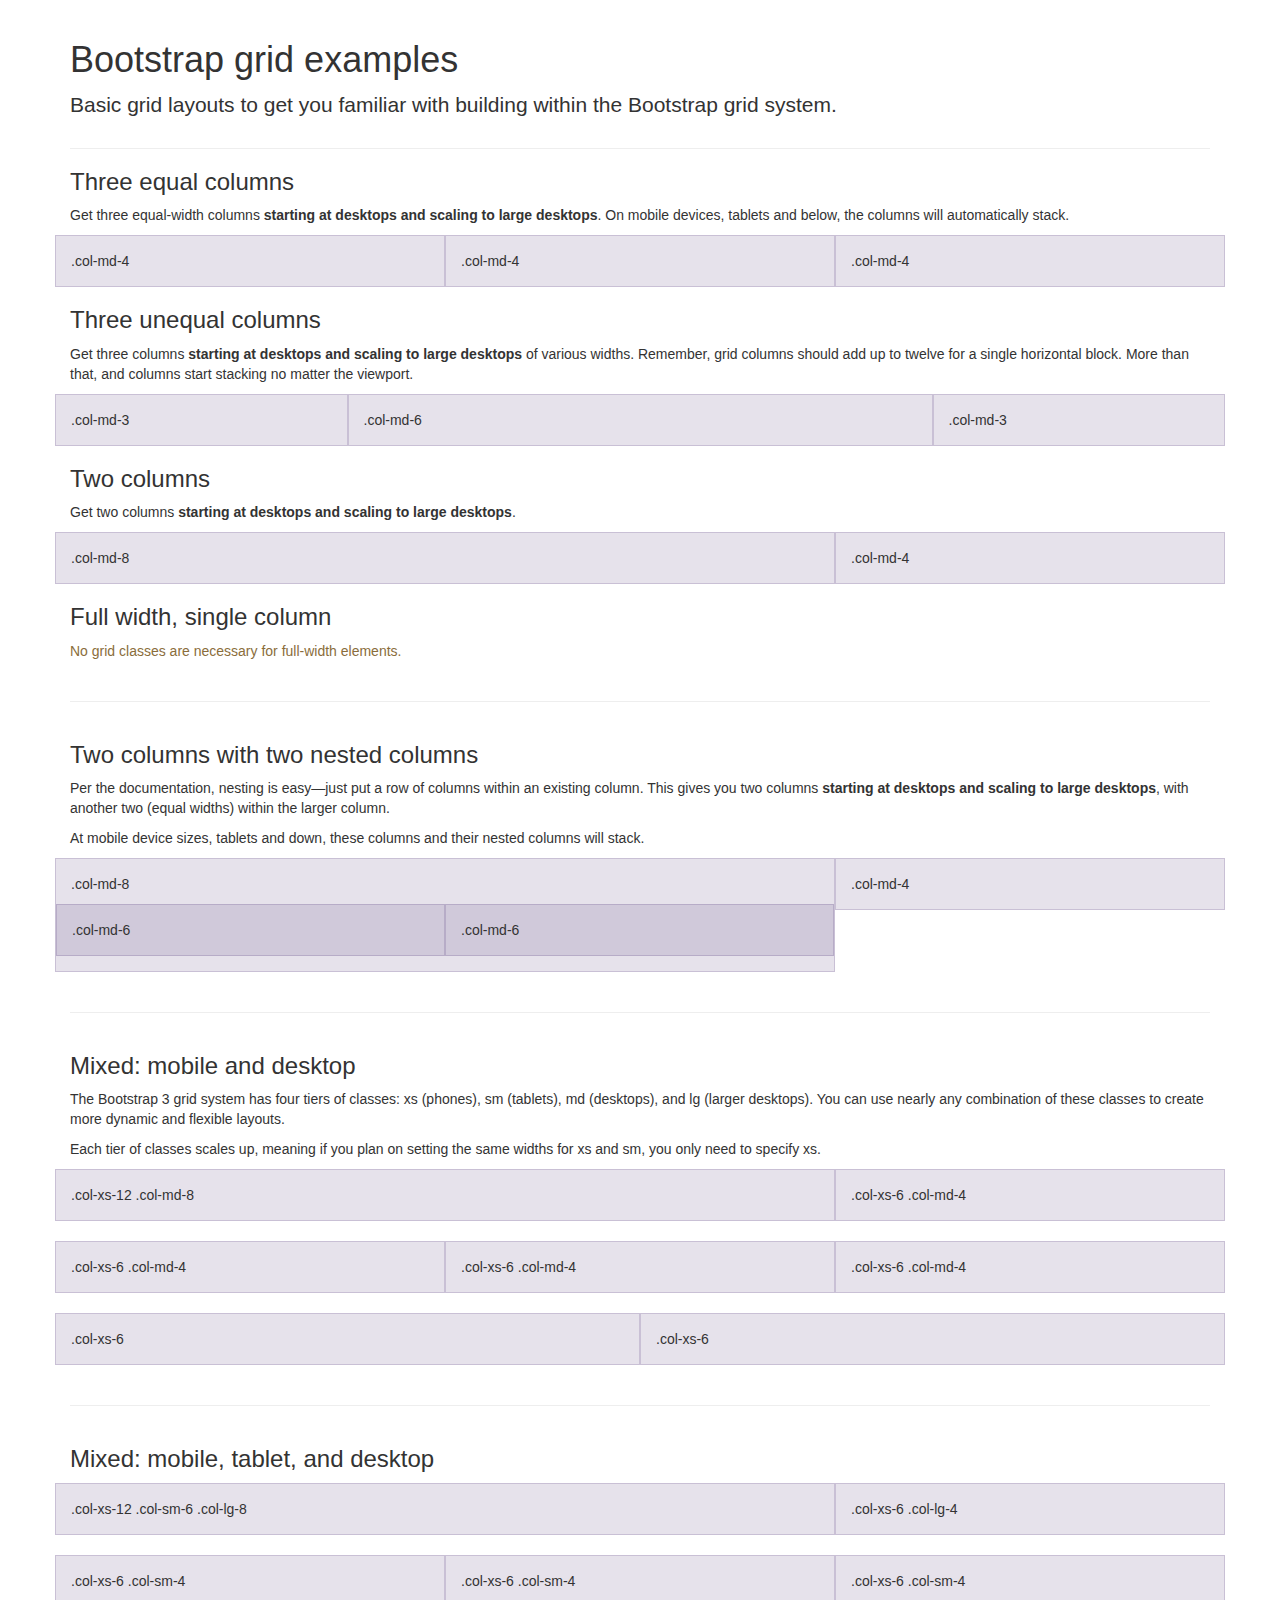
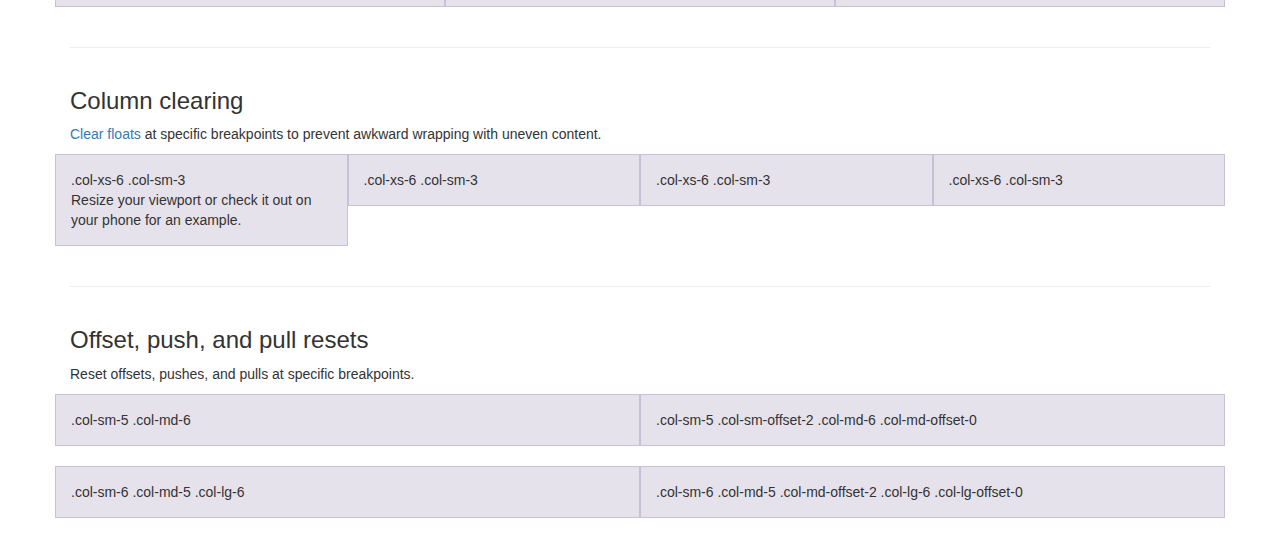
<file: WebContent/app/framework/bootstrap-3.3.5/docs/examples/grid/index.html>
<!DOCTYPE html>
<html lang="en">
  <head>
    <meta charset="utf-8">
    <meta http-equiv="X-UA-Compatible" content="IE=edge">
    <meta name="viewport" content="width=device-width, initial-scale=1">
    <!-- The above 3 meta tags *must* come first in the head; any other head content must come *after* these tags -->
    <meta name="description" content="">
    <meta name="author" content="">
    <link rel="icon" href="../../favicon.ico">

    <title>Grid Template for Bootstrap</title>

    <!-- Bootstrap core CSS -->
    <link href="../../dist/css/bootstrap.min.css" rel="stylesheet">

    <!-- Custom styles for this template -->
    <link href="grid.css" rel="stylesheet">

    <!-- Just for debugging purposes. Don't actually copy these 2 lines! -->
    <!--[if lt IE 9]><script src="../../assets/js/ie8-responsive-file-warning.js"></script><![endif]-->
    <script src="../../assets/js/ie-emulation-modes-warning.js"></script>

    <!-- HTML5 shim and Respond.js for IE8 support of HTML5 elements and media queries -->
    <!--[if lt IE 9]>
      <script src="https://oss.maxcdn.com/html5shiv/3.7.2/html5shiv.min.js"></script>
      <script src="https://oss.maxcdn.com/respond/1.4.2/respond.min.js"></script>
    <![endif]-->
  </head>

  <body>
    <div class="container">

      <div class="page-header">
        <h1>Bootstrap grid examples</h1>
        <p class="lead">Basic grid layouts to get you familiar with building within the Bootstrap grid system.</p>
      </div>

      <h3>Three equal columns</h3>
      <p>Get three equal-width columns <strong>starting at desktops and scaling to large desktops</strong>. On mobile devices, tablets and below, the columns will automatically stack.</p>
      <div class="row">
        <div class="col-md-4">.col-md-4</div>
        <div class="col-md-4">.col-md-4</div>
        <div class="col-md-4">.col-md-4</div>
      </div>

      <h3>Three unequal columns</h3>
      <p>Get three columns <strong>starting at desktops and scaling to large desktops</strong> of various widths. Remember, grid columns should add up to twelve for a single horizontal block. More than that, and columns start stacking no matter the viewport.</p>
      <div class="row">
        <div class="col-md-3">.col-md-3</div>
        <div class="col-md-6">.col-md-6</div>
        <div class="col-md-3">.col-md-3</div>
      </div>

      <h3>Two columns</h3>
      <p>Get two columns <strong>starting at desktops and scaling to large desktops</strong>.</p>
      <div class="row">
        <div class="col-md-8">.col-md-8</div>
        <div class="col-md-4">.col-md-4</div>
      </div>

      <h3>Full width, single column</h3>
      <p class="text-warning">No grid classes are necessary for full-width elements.</p>

      <hr>

      <h3>Two columns with two nested columns</h3>
      <p>Per the documentation, nesting is easy—just put a row of columns within an existing column. This gives you two columns <strong>starting at desktops and scaling to large desktops</strong>, with another two (equal widths) within the larger column.</p>
      <p>At mobile device sizes, tablets and down, these columns and their nested columns will stack.</p>
      <div class="row">
        <div class="col-md-8">
          .col-md-8
          <div class="row">
            <div class="col-md-6">.col-md-6</div>
            <div class="col-md-6">.col-md-6</div>
          </div>
        </div>
        <div class="col-md-4">.col-md-4</div>
      </div>

      <hr>

      <h3>Mixed: mobile and desktop</h3>
      <p>The Bootstrap 3 grid system has four tiers of classes: xs (phones), sm (tablets), md (desktops), and lg (larger desktops). You can use nearly any combination of these classes to create more dynamic and flexible layouts.</p>
      <p>Each tier of classes scales up, meaning if you plan on setting the same widths for xs and sm, you only need to specify xs.</p>
      <div class="row">
        <div class="col-xs-12 col-md-8">.col-xs-12 .col-md-8</div>
        <div class="col-xs-6 col-md-4">.col-xs-6 .col-md-4</div>
      </div>
      <div class="row">
        <div class="col-xs-6 col-md-4">.col-xs-6 .col-md-4</div>
        <div class="col-xs-6 col-md-4">.col-xs-6 .col-md-4</div>
        <div class="col-xs-6 col-md-4">.col-xs-6 .col-md-4</div>
      </div>
      <div class="row">
        <div class="col-xs-6">.col-xs-6</div>
        <div class="col-xs-6">.col-xs-6</div>
      </div>

      <hr>

      <h3>Mixed: mobile, tablet, and desktop</h3>
      <p></p>
      <div class="row">
        <div class="col-xs-12 col-sm-6 col-lg-8">.col-xs-12 .col-sm-6 .col-lg-8</div>
        <div class="col-xs-6 col-lg-4">.col-xs-6 .col-lg-4</div>
      </div>
      <div class="row">
        <div class="col-xs-6 col-sm-4">.col-xs-6 .col-sm-4</div>
        <div class="col-xs-6 col-sm-4">.col-xs-6 .col-sm-4</div>
        <div class="col-xs-6 col-sm-4">.col-xs-6 .col-sm-4</div>
      </div>

      <hr>

      <h3>Column clearing</h3>
      <p><a href="http://getbootstrap.com/css/#grid-responsive-resets">Clear floats</a> at specific breakpoints to prevent awkward wrapping with uneven content.</p>
      <div class="row">
        <div class="col-xs-6 col-sm-3">
          .col-xs-6 .col-sm-3
          <br>
          Resize your viewport or check it out on your phone for an example.
        </div>
        <div class="col-xs-6 col-sm-3">.col-xs-6 .col-sm-3</div>

        <!-- Add the extra clearfix for only the required viewport -->
        <div class="clearfix visible-xs"></div>

        <div class="col-xs-6 col-sm-3">.col-xs-6 .col-sm-3</div>
        <div class="col-xs-6 col-sm-3">.col-xs-6 .col-sm-3</div>
      </div>

      <hr>

      <h3>Offset, push, and pull resets</h3>
      <p>Reset offsets, pushes, and pulls at specific breakpoints.</p>
      <div class="row">
        <div class="col-sm-5 col-md-6">.col-sm-5 .col-md-6</div>
        <div class="col-sm-5 col-sm-offset-2 col-md-6 col-md-offset-0">.col-sm-5 .col-sm-offset-2 .col-md-6 .col-md-offset-0</div>
      </div>
      <div class="row">
        <div class="col-sm-6 col-md-5 col-lg-6">.col-sm-6 .col-md-5 .col-lg-6</div>
        <div class="col-sm-6 col-md-5 col-md-offset-2 col-lg-6 col-lg-offset-0">.col-sm-6 .col-md-5 .col-md-offset-2 .col-lg-6 .col-lg-offset-0</div>
      </div>


    </div> <!-- /container -->


    <!-- IE10 viewport hack for Surface/desktop Windows 8 bug -->
    <script src="../../assets/js/ie10-viewport-bug-workaround.js"></script>
  </body>
</html>
</file>
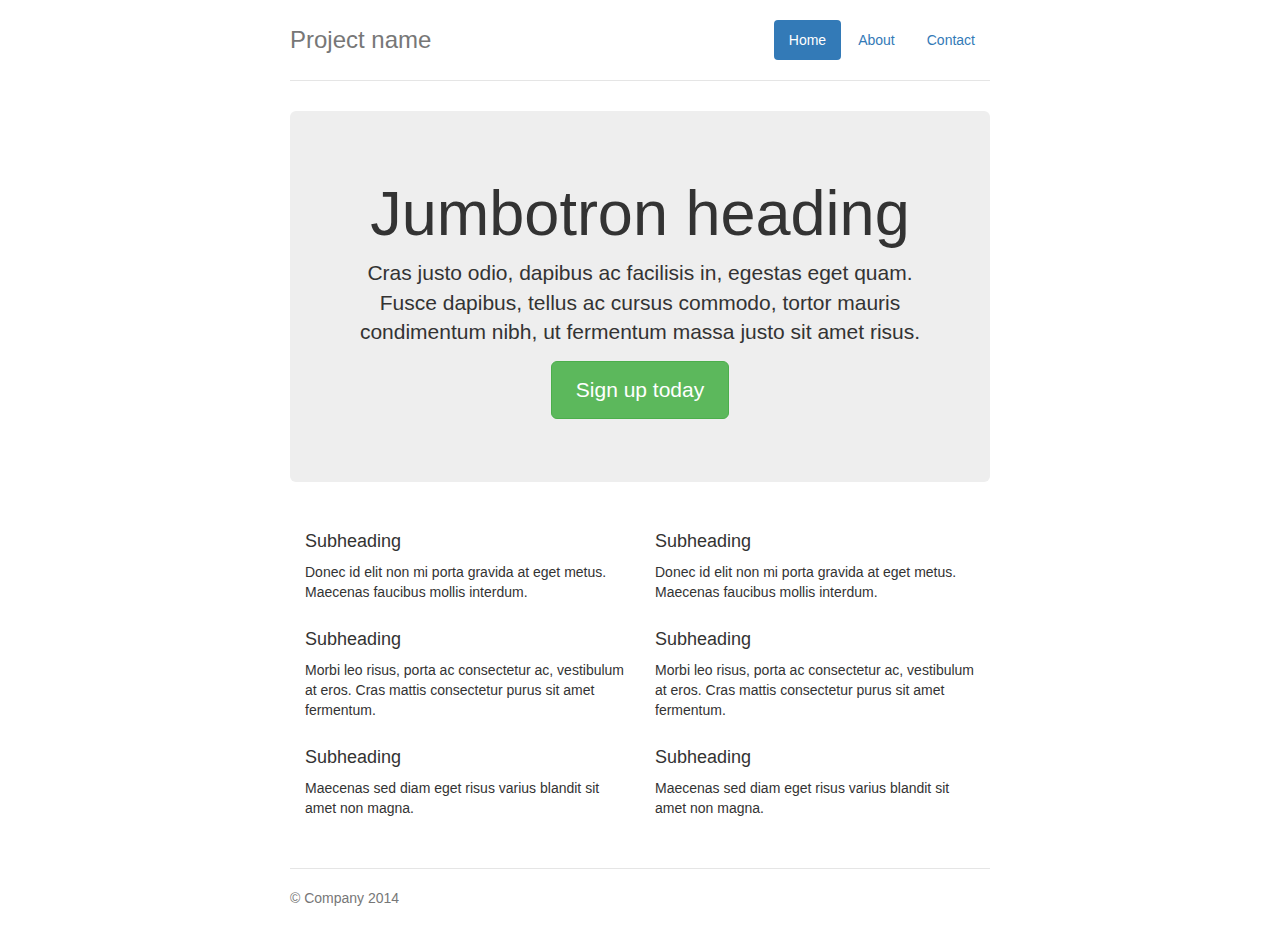
<file: WebContent/app/framework/bootstrap-3.3.5/docs/examples/jumbotron-narrow/index.html>
<!DOCTYPE html>
<html lang="en">
  <head>
    <meta charset="utf-8">
    <meta http-equiv="X-UA-Compatible" content="IE=edge">
    <meta name="viewport" content="width=device-width, initial-scale=1">
    <!-- The above 3 meta tags *must* come first in the head; any other head content must come *after* these tags -->
    <meta name="description" content="">
    <meta name="author" content="">
    <link rel="icon" href="../../favicon.ico">

    <title>Narrow Jumbotron Template for Bootstrap</title>

    <!-- Bootstrap core CSS -->
    <link href="../../dist/css/bootstrap.min.css" rel="stylesheet">

    <!-- Custom styles for this template -->
    <link href="jumbotron-narrow.css" rel="stylesheet">

    <!-- Just for debugging purposes. Don't actually copy these 2 lines! -->
    <!--[if lt IE 9]><script src="../../assets/js/ie8-responsive-file-warning.js"></script><![endif]-->
    <script src="../../assets/js/ie-emulation-modes-warning.js"></script>

    <!-- HTML5 shim and Respond.js for IE8 support of HTML5 elements and media queries -->
    <!--[if lt IE 9]>
      <script src="https://oss.maxcdn.com/html5shiv/3.7.2/html5shiv.min.js"></script>
      <script src="https://oss.maxcdn.com/respond/1.4.2/respond.min.js"></script>
    <![endif]-->
  </head>

  <body>

    <div class="container">
      <div class="header clearfix">
        <nav>
          <ul class="nav nav-pills pull-right">
            <li role="presentation" class="active"><a href="#">Home</a></li>
            <li role="presentation"><a href="#">About</a></li>
            <li role="presentation"><a href="#">Contact</a></li>
          </ul>
        </nav>
        <h3 class="text-muted">Project name</h3>
      </div>

      <div class="jumbotron">
        <h1>Jumbotron heading</h1>
        <p class="lead">Cras justo odio, dapibus ac facilisis in, egestas eget quam. Fusce dapibus, tellus ac cursus commodo, tortor mauris condimentum nibh, ut fermentum massa justo sit amet risus.</p>
        <p><a class="btn btn-lg btn-success" href="#" role="button">Sign up today</a></p>
      </div>

      <div class="row marketing">
        <div class="col-lg-6">
          <h4>Subheading</h4>
          <p>Donec id elit non mi porta gravida at eget metus. Maecenas faucibus mollis interdum.</p>

          <h4>Subheading</h4>
          <p>Morbi leo risus, porta ac consectetur ac, vestibulum at eros. Cras mattis consectetur purus sit amet fermentum.</p>

          <h4>Subheading</h4>
          <p>Maecenas sed diam eget risus varius blandit sit amet non magna.</p>
        </div>

        <div class="col-lg-6">
          <h4>Subheading</h4>
          <p>Donec id elit non mi porta gravida at eget metus. Maecenas faucibus mollis interdum.</p>

          <h4>Subheading</h4>
          <p>Morbi leo risus, porta ac consectetur ac, vestibulum at eros. Cras mattis consectetur purus sit amet fermentum.</p>

          <h4>Subheading</h4>
          <p>Maecenas sed diam eget risus varius blandit sit amet non magna.</p>
        </div>
      </div>

      <footer class="footer">
        <p>&copy; Company 2014</p>
      </footer>

    </div> <!-- /container -->


    <!-- IE10 viewport hack for Surface/desktop Windows 8 bug -->
    <script src="../../assets/js/ie10-viewport-bug-workaround.js"></script>
  </body>
</html>
</file>
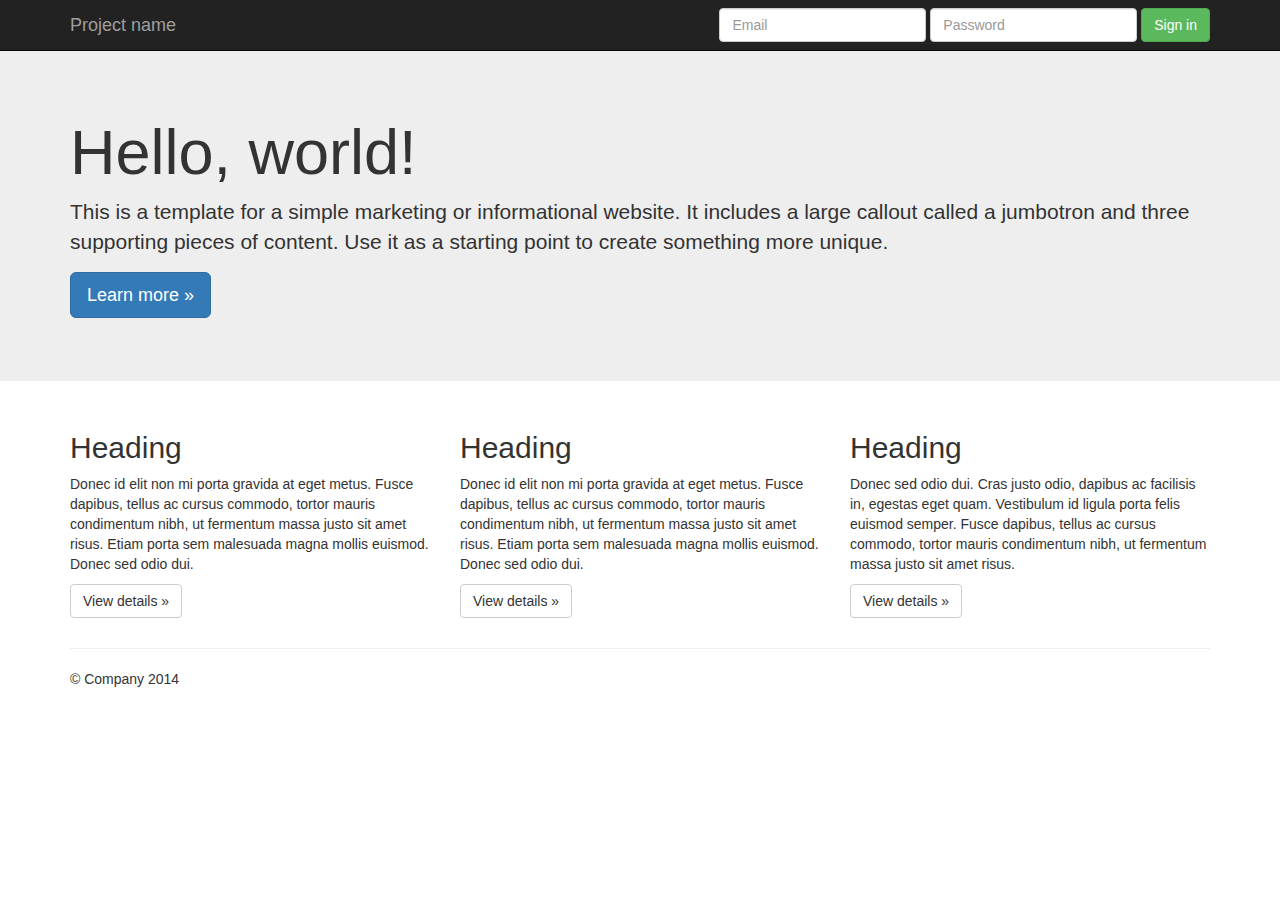
<file: WebContent/app/framework/bootstrap-3.3.5/docs/examples/jumbotron/index.html>
<!DOCTYPE html>
<html lang="en">
  <head>
    <meta charset="utf-8">
    <meta http-equiv="X-UA-Compatible" content="IE=edge">
    <meta name="viewport" content="width=device-width, initial-scale=1">
    <!-- The above 3 meta tags *must* come first in the head; any other head content must come *after* these tags -->
    <meta name="description" content="">
    <meta name="author" content="">
    <link rel="icon" href="../../favicon.ico">

    <title>Jumbotron Template for Bootstrap</title>

    <!-- Bootstrap core CSS -->
    <link href="../../dist/css/bootstrap.min.css" rel="stylesheet">

    <!-- Custom styles for this template -->
    <link href="jumbotron.css" rel="stylesheet">

    <!-- Just for debugging purposes. Don't actually copy these 2 lines! -->
    <!--[if lt IE 9]><script src="../../assets/js/ie8-responsive-file-warning.js"></script><![endif]-->
    <script src="../../assets/js/ie-emulation-modes-warning.js"></script>

    <!-- HTML5 shim and Respond.js for IE8 support of HTML5 elements and media queries -->
    <!--[if lt IE 9]>
      <script src="https://oss.maxcdn.com/html5shiv/3.7.2/html5shiv.min.js"></script>
      <script src="https://oss.maxcdn.com/respond/1.4.2/respond.min.js"></script>
    <![endif]-->
  </head>

  <body>

    <nav class="navbar navbar-inverse navbar-fixed-top">
      <div class="container">
        <div class="navbar-header">
          <button type="button" class="navbar-toggle collapsed" data-toggle="collapse" data-target="#navbar" aria-expanded="false" aria-controls="navbar">
            <span class="sr-only">Toggle navigation</span>
            <span class="icon-bar"></span>
            <span class="icon-bar"></span>
            <span class="icon-bar"></span>
          </button>
          <a class="navbar-brand" href="#">Project name</a>
        </div>
        <div id="navbar" class="navbar-collapse collapse">
          <form class="navbar-form navbar-right">
            <div class="form-group">
              <input type="text" placeholder="Email" class="form-control">
            </div>
            <div class="form-group">
              <input type="password" placeholder="Password" class="form-control">
            </div>
            <button type="submit" class="btn btn-success">Sign in</button>
          </form>
        </div><!--/.navbar-collapse -->
      </div>
    </nav>

    <!-- Main jumbotron for a primary marketing message or call to action -->
    <div class="jumbotron">
      <div class="container">
        <h1>Hello, world!</h1>
        <p>This is a template for a simple marketing or informational website. It includes a large callout called a jumbotron and three supporting pieces of content. Use it as a starting point to create something more unique.</p>
        <p><a class="btn btn-primary btn-lg" href="#" role="button">Learn more &raquo;</a></p>
      </div>
    </div>

    <div class="container">
      <!-- Example row of columns -->
      <div class="row">
        <div class="col-md-4">
          <h2>Heading</h2>
          <p>Donec id elit non mi porta gravida at eget metus. Fusce dapibus, tellus ac cursus commodo, tortor mauris condimentum nibh, ut fermentum massa justo sit amet risus. Etiam porta sem malesuada magna mollis euismod. Donec sed odio dui. </p>
          <p><a class="btn btn-default" href="#" role="button">View details &raquo;</a></p>
        </div>
        <div class="col-md-4">
          <h2>Heading</h2>
          <p>Donec id elit non mi porta gravida at eget metus. Fusce dapibus, tellus ac cursus commodo, tortor mauris condimentum nibh, ut fermentum massa justo sit amet risus. Etiam porta sem malesuada magna mollis euismod. Donec sed odio dui. </p>
          <p><a class="btn btn-default" href="#" role="button">View details &raquo;</a></p>
       </div>
        <div class="col-md-4">
          <h2>Heading</h2>
          <p>Donec sed odio dui. Cras justo odio, dapibus ac facilisis in, egestas eget quam. Vestibulum id ligula porta felis euismod semper. Fusce dapibus, tellus ac cursus commodo, tortor mauris condimentum nibh, ut fermentum massa justo sit amet risus.</p>
          <p><a class="btn btn-default" href="#" role="button">View details &raquo;</a></p>
        </div>
      </div>

      <hr>

      <footer>
        <p>&copy; Company 2014</p>
      </footer>
    </div> <!-- /container -->


    <!-- Bootstrap core JavaScript
    ================================================== -->
    <!-- Placed at the end of the document so the pages load faster -->
    <script src="https://ajax.googleapis.com/ajax/libs/jquery/1.11.3/jquery.min.js"></script>
    <script src="../../dist/js/bootstrap.min.js"></script>
    <!-- IE10 viewport hack for Surface/desktop Windows 8 bug -->
    <script src="../../assets/js/ie10-viewport-bug-workaround.js"></script>
  </body>
</html>
</file>
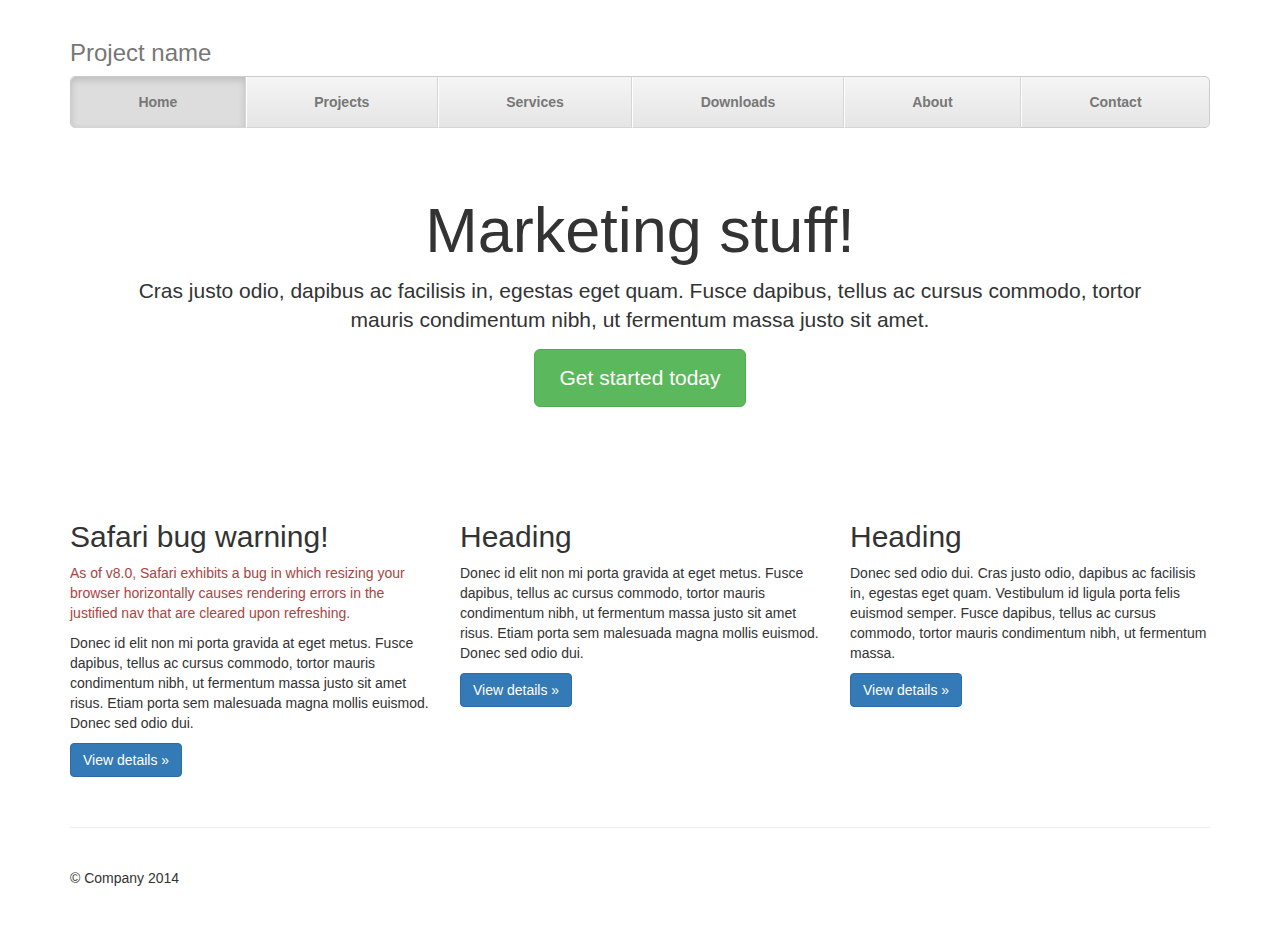
<file: WebContent/app/framework/bootstrap-3.3.5/docs/examples/justified-nav/index.html>
<!DOCTYPE html>
<html lang="en">
  <head>
    <meta charset="utf-8">
    <meta http-equiv="X-UA-Compatible" content="IE=edge">
    <meta name="viewport" content="width=device-width, initial-scale=1">
    <!-- The above 3 meta tags *must* come first in the head; any other head content must come *after* these tags -->
    <meta name="description" content="">
    <meta name="author" content="">
    <link rel="icon" href="../../favicon.ico">

    <title>Justified Nav Template for Bootstrap</title>

    <!-- Bootstrap core CSS -->
    <link href="../../dist/css/bootstrap.min.css" rel="stylesheet">

    <!-- Custom styles for this template -->
    <link href="justified-nav.css" rel="stylesheet">

    <!-- Just for debugging purposes. Don't actually copy these 2 lines! -->
    <!--[if lt IE 9]><script src="../../assets/js/ie8-responsive-file-warning.js"></script><![endif]-->
    <script src="../../assets/js/ie-emulation-modes-warning.js"></script>

    <!-- HTML5 shim and Respond.js for IE8 support of HTML5 elements and media queries -->
    <!--[if lt IE 9]>
      <script src="https://oss.maxcdn.com/html5shiv/3.7.2/html5shiv.min.js"></script>
      <script src="https://oss.maxcdn.com/respond/1.4.2/respond.min.js"></script>
    <![endif]-->
  </head>

  <body>

    <div class="container">

      <!-- The justified navigation menu is meant for single line per list item.
           Multiple lines will require custom code not provided by Bootstrap. -->
      <div class="masthead">
        <h3 class="text-muted">Project name</h3>
        <nav>
          <ul class="nav nav-justified">
            <li class="active"><a href="#">Home</a></li>
            <li><a href="#">Projects</a></li>
            <li><a href="#">Services</a></li>
            <li><a href="#">Downloads</a></li>
            <li><a href="#">About</a></li>
            <li><a href="#">Contact</a></li>
          </ul>
        </nav>
      </div>

      <!-- Jumbotron -->
      <div class="jumbotron">
        <h1>Marketing stuff!</h1>
        <p class="lead">Cras justo odio, dapibus ac facilisis in, egestas eget quam. Fusce dapibus, tellus ac cursus commodo, tortor mauris condimentum nibh, ut fermentum massa justo sit amet.</p>
        <p><a class="btn btn-lg btn-success" href="#" role="button">Get started today</a></p>
      </div>

      <!-- Example row of columns -->
      <div class="row">
        <div class="col-lg-4">
          <h2>Safari bug warning!</h2>
          <p class="text-danger">As of v8.0, Safari exhibits a bug in which resizing your browser horizontally causes rendering errors in the justified nav that are cleared upon refreshing.</p>
          <p>Donec id elit non mi porta gravida at eget metus. Fusce dapibus, tellus ac cursus commodo, tortor mauris condimentum nibh, ut fermentum massa justo sit amet risus. Etiam porta sem malesuada magna mollis euismod. Donec sed odio dui. </p>
          <p><a class="btn btn-primary" href="#" role="button">View details &raquo;</a></p>
        </div>
        <div class="col-lg-4">
          <h2>Heading</h2>
          <p>Donec id elit non mi porta gravida at eget metus. Fusce dapibus, tellus ac cursus commodo, tortor mauris condimentum nibh, ut fermentum massa justo sit amet risus. Etiam porta sem malesuada magna mollis euismod. Donec sed odio dui. </p>
          <p><a class="btn btn-primary" href="#" role="button">View details &raquo;</a></p>
       </div>
        <div class="col-lg-4">
          <h2>Heading</h2>
          <p>Donec sed odio dui. Cras justo odio, dapibus ac facilisis in, egestas eget quam. Vestibulum id ligula porta felis euismod semper. Fusce dapibus, tellus ac cursus commodo, tortor mauris condimentum nibh, ut fermentum massa.</p>
          <p><a class="btn btn-primary" href="#" role="button">View details &raquo;</a></p>
        </div>
      </div>

      <!-- Site footer -->
      <footer class="footer">
        <p>&copy; Company 2014</p>
      </footer>

    </div> <!-- /container -->


    <!-- IE10 viewport hack for Surface/desktop Windows 8 bug -->
    <script src="../../assets/js/ie10-viewport-bug-workaround.js"></script>
  </body>
</html>
</file>
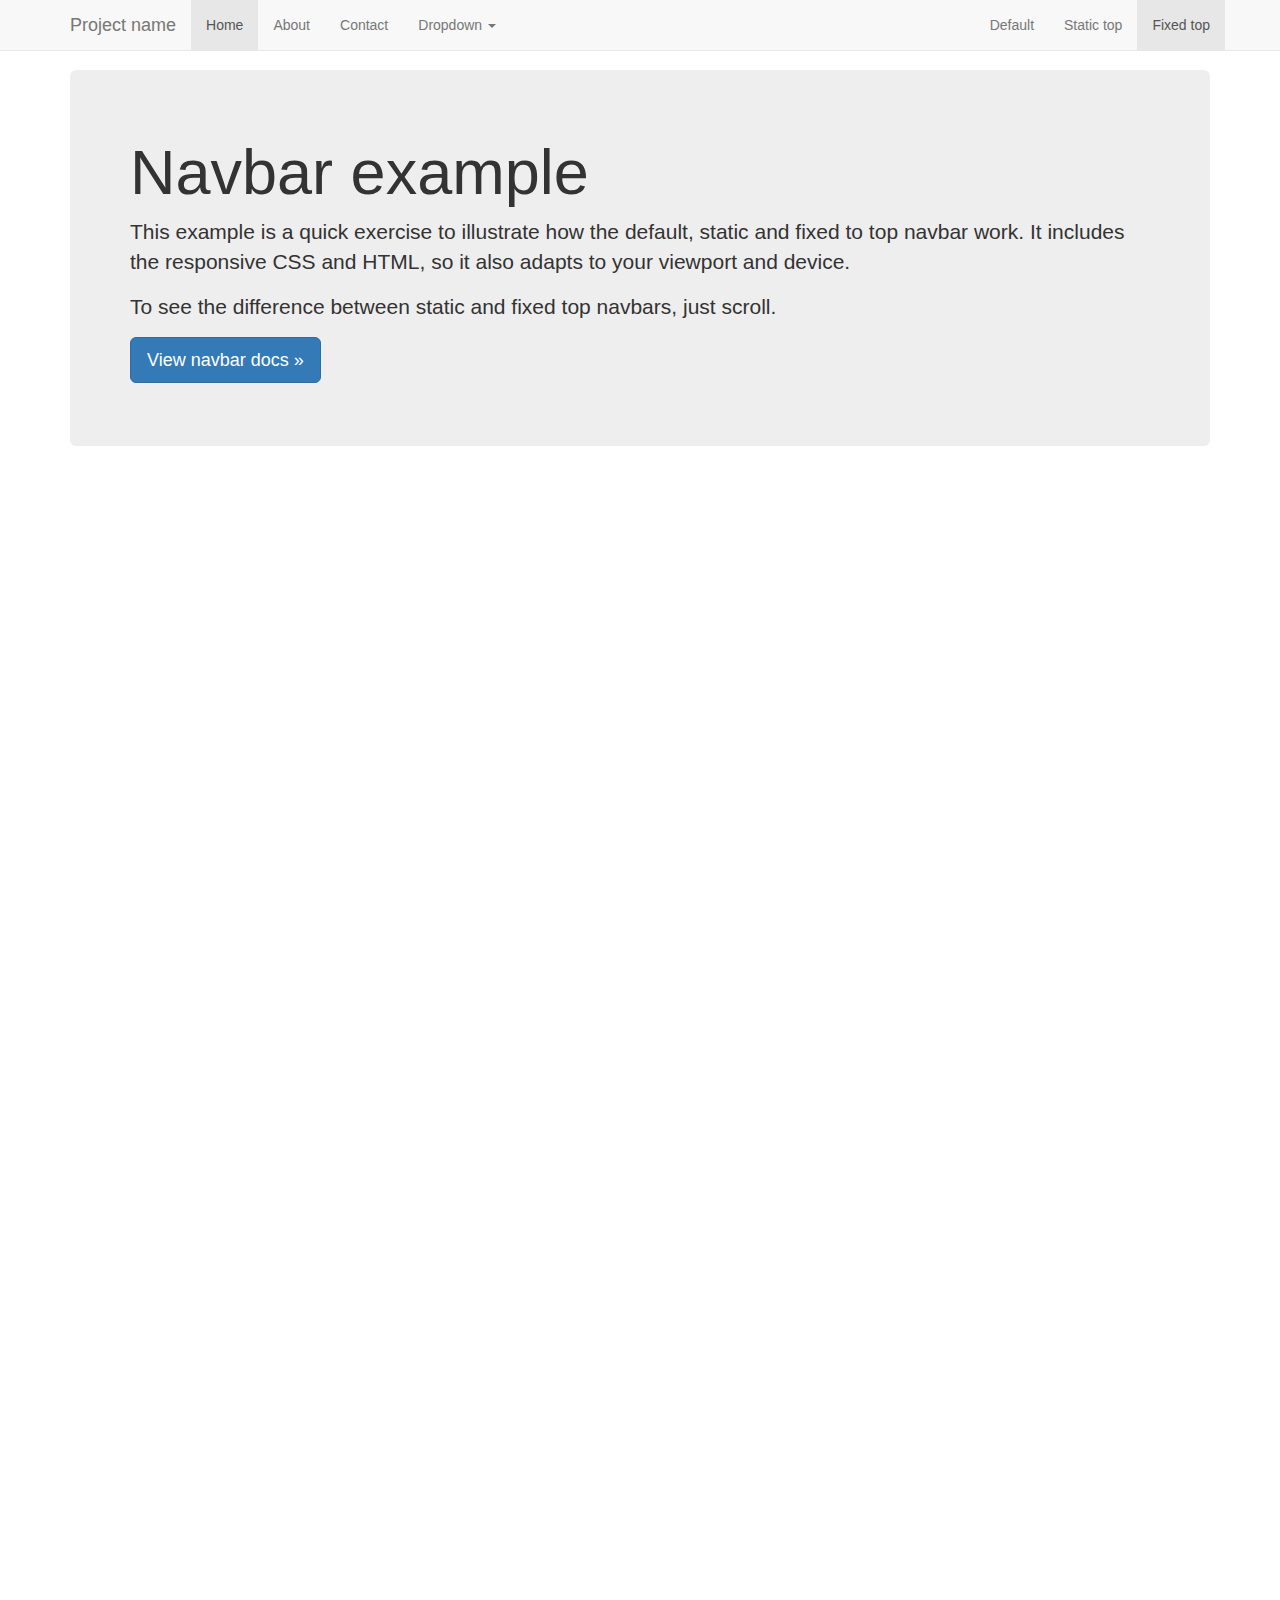
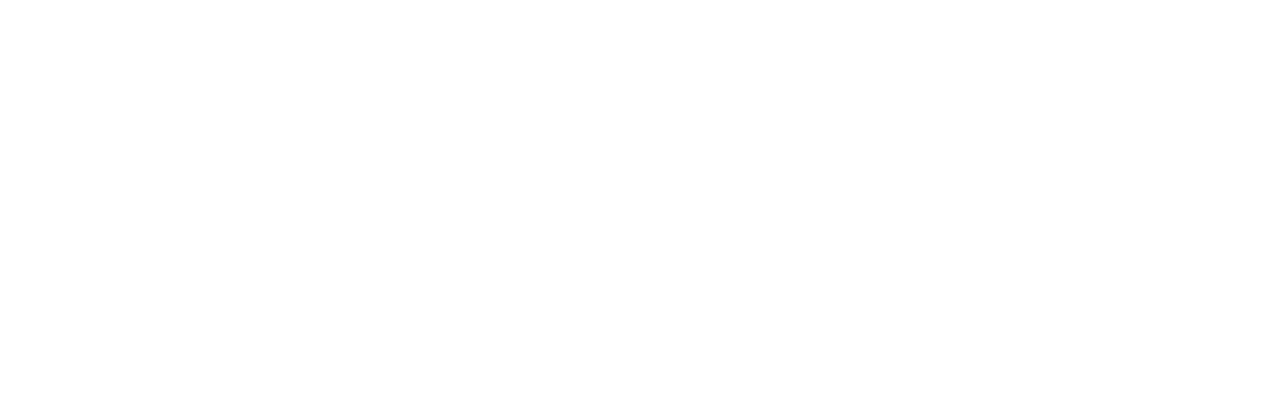
<file: WebContent/app/framework/bootstrap-3.3.5/docs/examples/navbar-fixed-top/index.html>
<!DOCTYPE html>
<html lang="en">
  <head>
    <meta charset="utf-8">
    <meta http-equiv="X-UA-Compatible" content="IE=edge">
    <meta name="viewport" content="width=device-width, initial-scale=1">
    <!-- The above 3 meta tags *must* come first in the head; any other head content must come *after* these tags -->
    <meta name="description" content="">
    <meta name="author" content="">
    <link rel="icon" href="../../favicon.ico">

    <title>Fixed Top Navbar Example for Bootstrap</title>

    <!-- Bootstrap core CSS -->
    <link href="../../dist/css/bootstrap.min.css" rel="stylesheet">

    <!-- Custom styles for this template -->
    <link href="navbar-fixed-top.css" rel="stylesheet">

    <!-- Just for debugging purposes. Don't actually copy these 2 lines! -->
    <!--[if lt IE 9]><script src="../../assets/js/ie8-responsive-file-warning.js"></script><![endif]-->
    <script src="../../assets/js/ie-emulation-modes-warning.js"></script>

    <!-- HTML5 shim and Respond.js for IE8 support of HTML5 elements and media queries -->
    <!--[if lt IE 9]>
      <script src="https://oss.maxcdn.com/html5shiv/3.7.2/html5shiv.min.js"></script>
      <script src="https://oss.maxcdn.com/respond/1.4.2/respond.min.js"></script>
    <![endif]-->
  </head>

  <body>

    <!-- Fixed navbar -->
    <nav class="navbar navbar-default navbar-fixed-top">
      <div class="container">
        <div class="navbar-header">
          <button type="button" class="navbar-toggle collapsed" data-toggle="collapse" data-target="#navbar" aria-expanded="false" aria-controls="navbar">
            <span class="sr-only">Toggle navigation</span>
            <span class="icon-bar"></span>
            <span class="icon-bar"></span>
            <span class="icon-bar"></span>
          </button>
          <a class="navbar-brand" href="#">Project name</a>
        </div>
        <div id="navbar" class="navbar-collapse collapse">
          <ul class="nav navbar-nav">
            <li class="active"><a href="#">Home</a></li>
            <li><a href="#about">About</a></li>
            <li><a href="#contact">Contact</a></li>
            <li class="dropdown">
              <a href="#" class="dropdown-toggle" data-toggle="dropdown" role="button" aria-haspopup="true" aria-expanded="false">Dropdown <span class="caret"></span></a>
              <ul class="dropdown-menu">
                <li><a href="#">Action</a></li>
                <li><a href="#">Another action</a></li>
                <li><a href="#">Something else here</a></li>
                <li role="separator" class="divider"></li>
                <li class="dropdown-header">Nav header</li>
                <li><a href="#">Separated link</a></li>
                <li><a href="#">One more separated link</a></li>
              </ul>
            </li>
          </ul>
          <ul class="nav navbar-nav navbar-right">
            <li><a href="../navbar/">Default</a></li>
            <li><a href="../navbar-static-top/">Static top</a></li>
            <li class="active"><a href="./">Fixed top <span class="sr-only">(current)</span></a></li>
          </ul>
        </div><!--/.nav-collapse -->
      </div>
    </nav>

    <div class="container">

      <!-- Main component for a primary marketing message or call to action -->
      <div class="jumbotron">
        <h1>Navbar example</h1>
        <p>This example is a quick exercise to illustrate how the default, static and fixed to top navbar work. It includes the responsive CSS and HTML, so it also adapts to your viewport and device.</p>
        <p>To see the difference between static and fixed top navbars, just scroll.</p>
        <p>
          <a class="btn btn-lg btn-primary" href="../../components/#navbar" role="button">View navbar docs &raquo;</a>
        </p>
      </div>

    </div> <!-- /container -->


    <!-- Bootstrap core JavaScript
    ================================================== -->
    <!-- Placed at the end of the document so the pages load faster -->
    <script src="https://ajax.googleapis.com/ajax/libs/jquery/1.11.3/jquery.min.js"></script>
    <script src="../../dist/js/bootstrap.min.js"></script>
    <!-- IE10 viewport hack for Surface/desktop Windows 8 bug -->
    <script src="../../assets/js/ie10-viewport-bug-workaround.js"></script>
  </body>
</html>
</file>
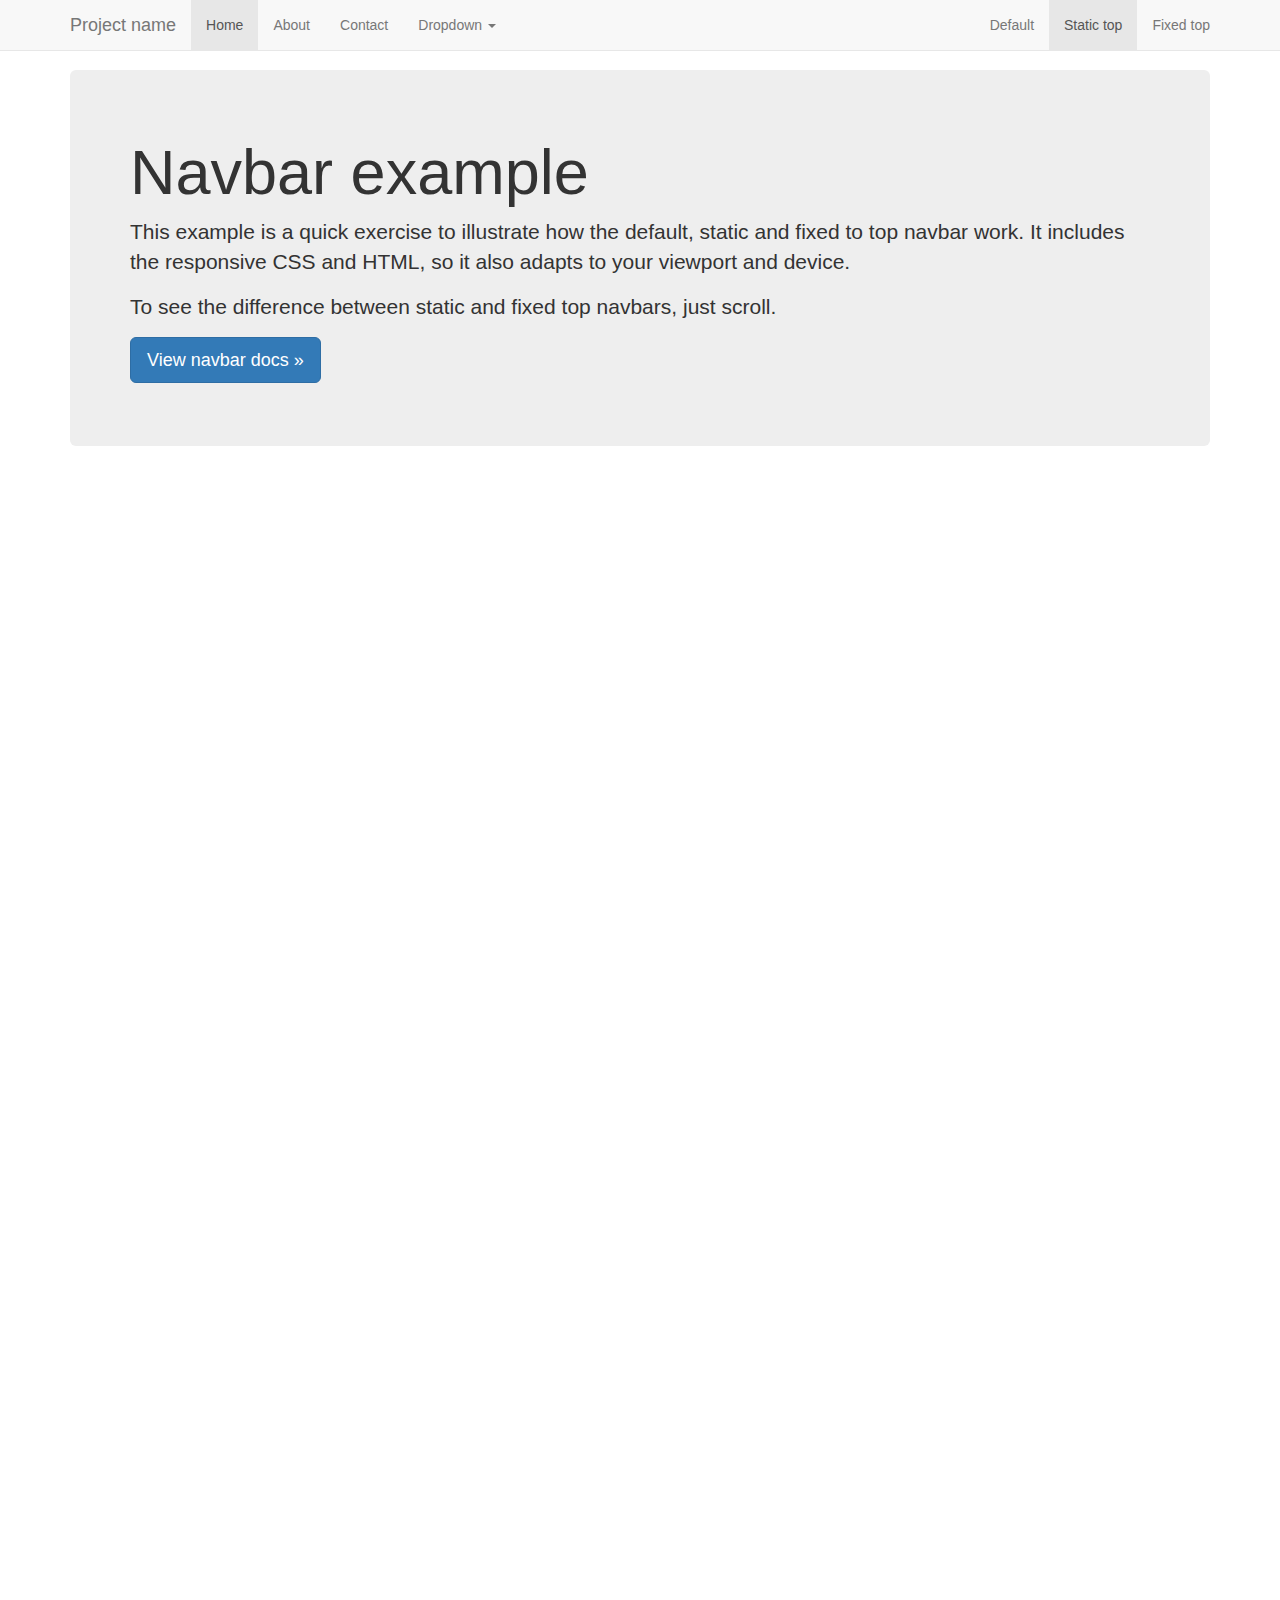
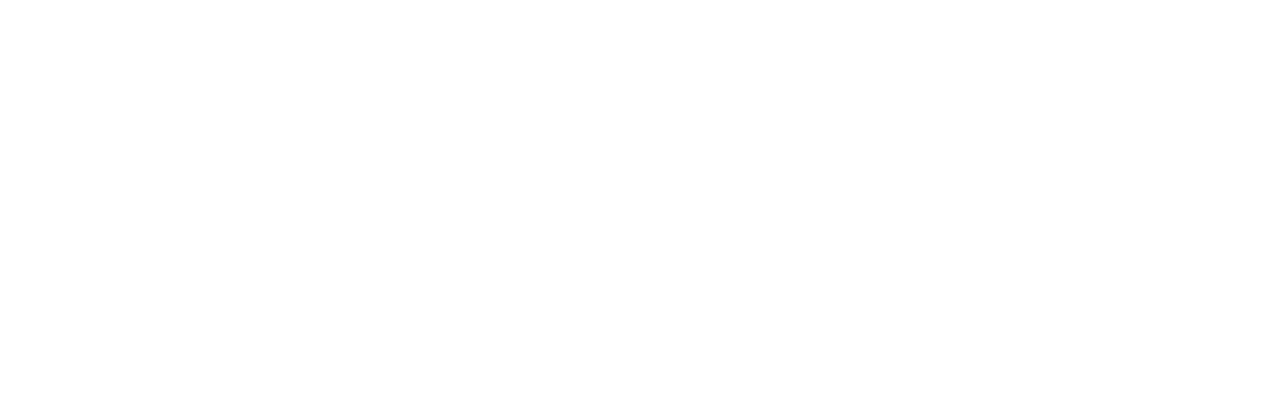
<file: WebContent/app/framework/bootstrap-3.3.5/docs/examples/navbar-static-top/index.html>
<!DOCTYPE html>
<html lang="en">
  <head>
    <meta charset="utf-8">
    <meta http-equiv="X-UA-Compatible" content="IE=edge">
    <meta name="viewport" content="width=device-width, initial-scale=1">
    <!-- The above 3 meta tags *must* come first in the head; any other head content must come *after* these tags -->
    <meta name="description" content="">
    <meta name="author" content="">
    <link rel="icon" href="../../favicon.ico">

    <title>Static Top Navbar Example for Bootstrap</title>

    <!-- Bootstrap core CSS -->
    <link href="../../dist/css/bootstrap.min.css" rel="stylesheet">

    <!-- Custom styles for this template -->
    <link href="navbar-static-top.css" rel="stylesheet">

    <!-- Just for debugging purposes. Don't actually copy these 2 lines! -->
    <!--[if lt IE 9]><script src="../../assets/js/ie8-responsive-file-warning.js"></script><![endif]-->
    <script src="../../assets/js/ie-emulation-modes-warning.js"></script>

    <!-- HTML5 shim and Respond.js for IE8 support of HTML5 elements and media queries -->
    <!--[if lt IE 9]>
      <script src="https://oss.maxcdn.com/html5shiv/3.7.2/html5shiv.min.js"></script>
      <script src="https://oss.maxcdn.com/respond/1.4.2/respond.min.js"></script>
    <![endif]-->
  </head>

  <body>

    <!-- Static navbar -->
    <nav class="navbar navbar-default navbar-static-top">
      <div class="container">
        <div class="navbar-header">
          <button type="button" class="navbar-toggle collapsed" data-toggle="collapse" data-target="#navbar" aria-expanded="false" aria-controls="navbar">
            <span class="sr-only">Toggle navigation</span>
            <span class="icon-bar"></span>
            <span class="icon-bar"></span>
            <span class="icon-bar"></span>
          </button>
          <a class="navbar-brand" href="#">Project name</a>
        </div>
        <div id="navbar" class="navbar-collapse collapse">
          <ul class="nav navbar-nav">
            <li class="active"><a href="#">Home</a></li>
            <li><a href="#about">About</a></li>
            <li><a href="#contact">Contact</a></li>
            <li class="dropdown">
              <a href="#" class="dropdown-toggle" data-toggle="dropdown" role="button" aria-haspopup="true" aria-expanded="false">Dropdown <span class="caret"></span></a>
              <ul class="dropdown-menu">
                <li><a href="#">Action</a></li>
                <li><a href="#">Another action</a></li>
                <li><a href="#">Something else here</a></li>
                <li role="separator" class="divider"></li>
                <li class="dropdown-header">Nav header</li>
                <li><a href="#">Separated link</a></li>
                <li><a href="#">One more separated link</a></li>
              </ul>
            </li>
          </ul>
          <ul class="nav navbar-nav navbar-right">
            <li><a href="../navbar/">Default</a></li>
            <li class="active"><a href="./">Static top <span class="sr-only">(current)</span></a></li>
            <li><a href="../navbar-fixed-top/">Fixed top</a></li>
          </ul>
        </div><!--/.nav-collapse -->
      </div>
    </nav>


    <div class="container">

      <!-- Main component for a primary marketing message or call to action -->
      <div class="jumbotron">
        <h1>Navbar example</h1>
        <p>This example is a quick exercise to illustrate how the default, static and fixed to top navbar work. It includes the responsive CSS and HTML, so it also adapts to your viewport and device.</p>
        <p>To see the difference between static and fixed top navbars, just scroll.</p>
        <p>
          <a class="btn btn-lg btn-primary" href="../../components/#navbar" role="button">View navbar docs &raquo;</a>
        </p>
      </div>

    </div> <!-- /container -->


    <!-- Bootstrap core JavaScript
    ================================================== -->
    <!-- Placed at the end of the document so the pages load faster -->
    <script src="https://ajax.googleapis.com/ajax/libs/jquery/1.11.3/jquery.min.js"></script>
    <script src="../../dist/js/bootstrap.min.js"></script>
    <!-- IE10 viewport hack for Surface/desktop Windows 8 bug -->
    <script src="../../assets/js/ie10-viewport-bug-workaround.js"></script>
  </body>
</html>
</file>
<file: WebContent/app/framework/bootstrap-3.3.5/docs/examples/blog/blog.css>
/*
 * Globals
 */

body {
  font-family: Georgia, "Times New Roman", Times, serif;
  color: #555;
}

h1, .h1,
h2, .h2,
h3, .h3,
h4, .h4,
h5, .h5,
h6, .h6 {
  margin-top: 0;
  font-family: "Helvetica Neue", Helvetica, Arial, sans-serif;
  font-weight: normal;
  color: #333;
}


/*
 * Override Bootstrap's default container.
 */

@media (min-width: 1200px) {
  .container {
    width: 970px;
  }
}


/*
 * Masthead for nav
 */

.blog-masthead {
  background-color: #428bca;
  -webkit-box-shadow: inset 0 -2px 5px rgba(0,0,0,.1);
          box-shadow: inset 0 -2px 5px rgba(0,0,0,.1);
}

/* Nav links */
.blog-nav-item {
  position: relative;
  display: inline-block;
  padding: 10px;
  font-weight: 500;
  color: #cdddeb;
}
.blog-nav-item:hover,
.blog-nav-item:focus {
  color: #fff;
  text-decoration: none;
}

/* Active state gets a caret at the bottom */
.blog-nav .active {
  color: #fff;
}
.blog-nav .active:after {
  position: absolute;
  bottom: 0;
  left: 50%;
  width: 0;
  height: 0;
  margin-left: -5px;
  vertical-align: middle;
  content: " ";
  border-right: 5px solid transparent;
  border-bottom: 5px solid;
  border-left: 5px solid transparent;
}


/*
 * Blog name and description
 */

.blog-header {
  padding-top: 20px;
  padding-bottom: 20px;
}
.blog-title {
  margin-top: 30px;
  margin-bottom: 0;
  font-size: 60px;
  font-weight: normal;
}
.blog-description {
  font-size: 20px;
  color: #999;
}


/*
 * Main column and sidebar layout
 */

.blog-main {
  font-size: 18px;
  line-height: 1.5;
}

/* Sidebar modules for boxing content */
.sidebar-module {
  padding: 15px;
  margin: 0 -15px 15px;
}
.sidebar-module-inset {
  padding: 15px;
  background-color: #f5f5f5;
  border-radius: 4px;
}
.sidebar-module-inset p:last-child,
.sidebar-module-inset ul:last-child,
.sidebar-module-inset ol:last-child {
  margin-bottom: 0;
}


/* Pagination */
.pager {
  margin-bottom: 60px;
  text-align: left;
}
.pager > li > a {
  width: 140px;
  padding: 10px 20px;
  text-align: center;
  border-radius: 30px;
}


/*
 * Blog posts
 */

.blog-post {
  margin-bottom: 60px;
}
.blog-post-title {
  margin-bottom: 5px;
  font-size: 40px;
}
.blog-post-meta {
  margin-bottom: 20px;
  color: #999;
}


/*
 * Footer
 */

.blog-footer {
  padding: 40px 0;
  color: #999;
  text-align: center;
  background-color: #f9f9f9;
  border-top: 1px solid #e5e5e5;
}
.blog-footer p:last-child {
  margin-bottom: 0;
}
</file>
<file: WebContent/app/framework/bootstrap-3.3.5/docs/examples/carousel/carousel.css>
/* GLOBAL STYLES
-------------------------------------------------- */
/* Padding below the footer and lighter body text */

body {
  padding-bottom: 40px;
  color: #5a5a5a;
}


/* CUSTOMIZE THE NAVBAR
-------------------------------------------------- */

/* Special class on .container surrounding .navbar, used for positioning it into place. */
.navbar-wrapper {
  position: absolute;
  top: 0;
  right: 0;
  left: 0;
  z-index: 20;
}

/* Flip around the padding for proper display in narrow viewports */
.navbar-wrapper > .container {
  padding-right: 0;
  padding-left: 0;
}
.navbar-wrapper .navbar {
  padding-right: 15px;
  padding-left: 15px;
}
.navbar-wrapper .navbar .container {
  width: auto;
}


/* CUSTOMIZE THE CAROUSEL
-------------------------------------------------- */

/* Carousel base class */
.carousel {
  height: 500px;
  margin-bottom: 60px;
}
/* Since positioning the image, we need to help out the caption */
.carousel-caption {
  z-index: 10;
}

/* Declare heights because of positioning of img element */
.carousel .item {
  height: 500px;
  background-color: #777;
}
.carousel-inner > .item > img {
  position: absolute;
  top: 0;
  left: 0;
  min-width: 100%;
  height: 500px;
}


/* MARKETING CONTENT
-------------------------------------------------- */

/* Center align the text within the three columns below the carousel */
.marketing .col-lg-4 {
  margin-bottom: 20px;
  text-align: center;
}
.marketing h2 {
  font-weight: normal;
}
.marketing .col-lg-4 p {
  margin-right: 10px;
  margin-left: 10px;
}


/* Featurettes
------------------------- */

.featurette-divider {
  margin: 80px 0; /* Space out the Bootstrap <hr> more */
}

/* Thin out the marketing headings */
.featurette-heading {
  font-weight: 300;
  line-height: 1;
  letter-spacing: -1px;
}


/* RESPONSIVE CSS
-------------------------------------------------- */

@media (min-width: 768px) {
  /* Navbar positioning foo */
  .navbar-wrapper {
    margin-top: 20px;
  }
  .navbar-wrapper .container {
    padding-right: 15px;
    padding-left: 15px;
  }
  .navbar-wrapper .navbar {
    padding-right: 0;
    padding-left: 0;
  }

  /* The navbar becomes detached from the top, so we round the corners */
  .navbar-wrapper .navbar {
    border-radius: 4px;
  }

  /* Bump up size of carousel content */
  .carousel-caption p {
    margin-bottom: 20px;
    font-size: 21px;
    line-height: 1.4;
  }

  .featurette-heading {
    font-size: 50px;
  }
}

@media (min-width: 992px) {
  .featurette-heading {
    margin-top: 120px;
  }
}
</file>
<file: WebContent/app/framework/bootstrap-3.3.5/docs/examples/cover/cover.css>
/*
 * Globals
 */

/* Links */
a,
a:focus,
a:hover {
  color: #fff;
}

/* Custom default button */
.btn-default,
.btn-default:hover,
.btn-default:focus {
  color: #333;
  text-shadow: none; /* Prevent inheritence from `body` */
  background-color: #fff;
  border: 1px solid #fff;
}


/*
 * Base structure
 */

html,
body {
  height: 100%;
  background-color: #333;
}
body {
  color: #fff;
  text-align: center;
  text-shadow: 0 1px 3px rgba(0,0,0,.5);
}

/* Extra markup and styles for table-esque vertical and horizontal centering */
.site-wrapper {
  display: table;
  width: 100%;
  height: 100%; /* For at least Firefox */
  min-height: 100%;
  -webkit-box-shadow: inset 0 0 100px rgba(0,0,0,.5);
          box-shadow: inset 0 0 100px rgba(0,0,0,.5);
}
.site-wrapper-inner {
  display: table-cell;
  vertical-align: top;
}
.cover-container {
  margin-right: auto;
  margin-left: auto;
}

/* Padding for spacing */
.inner {
  padding: 30px;
}


/*
 * Header
 */
.masthead-brand {
  margin-top: 10px;
  margin-bottom: 10px;
}

.masthead-nav > li {
  display: inline-block;
}
.masthead-nav > li + li {
  margin-left: 20px;
}
.masthead-nav > li > a {
  padding-right: 0;
  padding-left: 0;
  font-size: 16px;
  font-weight: bold;
  color: #fff; /* IE8 proofing */
  color: rgba(255,255,255,.75);
  border-bottom: 2px solid transparent;
}
.masthead-nav > li > a:hover,
.masthead-nav > li > a:focus {
  background-color: transparent;
  border-bottom-color: #a9a9a9;
  border-bottom-color: rgba(255,255,255,.25);
}
.masthead-nav > .active > a,
.masthead-nav > .active > a:hover,
.masthead-nav > .active > a:focus {
  color: #fff;
  border-bottom-color: #fff;
}

@media (min-width: 768px) {
  .masthead-brand {
    float: left;
  }
  .masthead-nav {
    float: right;
  }
}


/*
 * Cover
 */

.cover {
  padding: 0 20px;
}
.cover .btn-lg {
  padding: 10px 20px;
  font-weight: bold;
}


/*
 * Footer
 */

.mastfoot {
  color: #999; /* IE8 proofing */
  color: rgba(255,255,255,.5);
}


/*
 * Affix and center
 */

@media (min-width: 768px) {
  /* Pull out the header and footer */
  .masthead {
    position: fixed;
    top: 0;
  }
  .mastfoot {
    position: fixed;
    bottom: 0;
  }
  /* Start the vertical centering */
  .site-wrapper-inner {
    vertical-align: middle;
  }
  /* Handle the widths */
  .masthead,
  .mastfoot,
  .cover-container {
    width: 100%; /* Must be percentage or pixels for horizontal alignment */
  }
}

@media (min-width: 992px) {
  .masthead,
  .mastfoot,
  .cover-container {
    width: 700px;
  }
}
</file>
<file: WebContent/app/framework/bootstrap-3.3.5/docs/examples/dashboard/dashboard.css>
/*
 * Base structure
 */

/* Move down content because we have a fixed navbar that is 50px tall */
body {
  padding-top: 50px;
}


/*
 * Global add-ons
 */

.sub-header {
  padding-bottom: 10px;
  border-bottom: 1px solid #eee;
}

/*
 * Top navigation
 * Hide default border to remove 1px line.
 */
.navbar-fixed-top {
  border: 0;
}

/*
 * Sidebar
 */

/* Hide for mobile, show later */
.sidebar {
  display: none;
}
@media (min-width: 768px) {
  .sidebar {
    position: fixed;
    top: 51px;
    bottom: 0;
    left: 0;
    z-index: 1000;
    display: block;
    padding: 20px;
    overflow-x: hidden;
    overflow-y: auto; /* Scrollable contents if viewport is shorter than content. */
    background-color: #f5f5f5;
    border-right: 1px solid #eee;
  }
}

/* Sidebar navigation */
.nav-sidebar {
  margin-right: -21px; /* 20px padding + 1px border */
  margin-bottom: 20px;
  margin-left: -20px;
}
.nav-sidebar > li > a {
  padding-right: 20px;
  padding-left: 20px;
}
.nav-sidebar > .active > a,
.nav-sidebar > .active > a:hover,
.nav-sidebar > .active > a:focus {
  color: #fff;
  background-color: #428bca;
}


/*
 * Main content
 */

.main {
  padding: 20px;
}
@media (min-width: 768px) {
  .main {
    padding-right: 40px;
    padding-left: 40px;
  }
}
.main .page-header {
  margin-top: 0;
}


/*
 * Placeholder dashboard ideas
 */

.placeholders {
  margin-bottom: 30px;
  text-align: center;
}
.placeholders h4 {
  margin-bottom: 0;
}
.placeholder {
  margin-bottom: 20px;
}
.placeholder img {
  display: inline-block;
  border-radius: 50%;
}
</file>
<file: WebContent/app/framework/bootstrap-3.3.5/docs/examples/grid/grid.css>
h4 {
  margin-top: 25px;
}
.row {
  margin-bottom: 20px;
}
.row .row {
  margin-top: 10px;
  margin-bottom: 0;
}
[class*="col-"] {
  padding-top: 15px;
  padding-bottom: 15px;
  background-color: #eee;
  background-color: rgba(86,61,124,.15);
  border: 1px solid #ddd;
  border: 1px solid rgba(86,61,124,.2);
}

hr {
  margin-top: 40px;
  margin-bottom: 40px;
}
</file>
<file: WebContent/app/framework/bootstrap-3.3.5/docs/examples/jumbotron-narrow/jumbotron-narrow.css>
/* Space out content a bit */
body {
  padding-top: 20px;
  padding-bottom: 20px;
}

/* Everything but the jumbotron gets side spacing for mobile first views */
.header,
.marketing,
.footer {
  padding-right: 15px;
  padding-left: 15px;
}

/* Custom page header */
.header {
  padding-bottom: 20px;
  border-bottom: 1px solid #e5e5e5;
}
/* Make the masthead heading the same height as the navigation */
.header h3 {
  margin-top: 0;
  margin-bottom: 0;
  line-height: 40px;
}

/* Custom page footer */
.footer {
  padding-top: 19px;
  color: #777;
  border-top: 1px solid #e5e5e5;
}

/* Customize container */
@media (min-width: 768px) {
  .container {
    max-width: 730px;
  }
}
.container-narrow > hr {
  margin: 30px 0;
}

/* Main marketing message and sign up button */
.jumbotron {
  text-align: center;
  border-bottom: 1px solid #e5e5e5;
}
.jumbotron .btn {
  padding: 14px 24px;
  font-size: 21px;
}

/* Supporting marketing content */
.marketing {
  margin: 40px 0;
}
.marketing p + h4 {
  margin-top: 28px;
}

/* Responsive: Portrait tablets and up */
@media screen and (min-width: 768px) {
  /* Remove the padding we set earlier */
  .header,
  .marketing,
  .footer {
    padding-right: 0;
    padding-left: 0;
  }
  /* Space out the masthead */
  .header {
    margin-bottom: 30px;
  }
  /* Remove the bottom border on the jumbotron for visual effect */
  .jumbotron {
    border-bottom: 0;
  }
}
</file>
<file: WebContent/app/framework/bootstrap-3.3.5/docs/examples/jumbotron/jumbotron.css>
/* Move down content because we have a fixed navbar that is 50px tall */
body {
  padding-top: 50px;
  padding-bottom: 20px;
}
</file>
<file: WebContent/app/framework/bootstrap-3.3.5/docs/examples/justified-nav/justified-nav.css>
body {
  padding-top: 20px;
}

.footer {
  padding-top: 40px;
  padding-bottom: 40px;
  margin-top: 40px;
  border-top: 1px solid #eee;
}

/* Main marketing message and sign up button */
.jumbotron {
  text-align: center;
  background-color: transparent;
}
.jumbotron .btn {
  padding: 14px 24px;
  font-size: 21px;
}

/* Customize the nav-justified links to be fill the entire space of the .navbar */

.nav-justified {
  background-color: #eee;
  border: 1px solid #ccc;
  border-radius: 5px;
}
.nav-justified > li > a {
  padding-top: 15px;
  padding-bottom: 15px;
  margin-bottom: 0;
  font-weight: bold;
  color: #777;
  text-align: center;
  background-color: #e5e5e5; /* Old browsers */
  background-image: -webkit-gradient(linear, left top, left bottom, from(#f5f5f5), to(#e5e5e5));
  background-image: -webkit-linear-gradient(top, #f5f5f5 0%, #e5e5e5 100%);
  background-image:      -o-linear-gradient(top, #f5f5f5 0%, #e5e5e5 100%);
  background-image:         linear-gradient(to bottom, #f5f5f5 0%,#e5e5e5 100%);
  filter: progid:DXImageTransform.Microsoft.gradient( startColorstr='#f5f5f5', endColorstr='#e5e5e5',GradientType=0 ); /* IE6-9 */
  background-repeat: repeat-x; /* Repeat the gradient */
  border-bottom: 1px solid #d5d5d5;
}
.nav-justified > .active > a,
.nav-justified > .active > a:hover,
.nav-justified > .active > a:focus {
  background-color: #ddd;
  background-image: none;
  -webkit-box-shadow: inset 0 3px 7px rgba(0,0,0,.15);
          box-shadow: inset 0 3px 7px rgba(0,0,0,.15);
}
.nav-justified > li:first-child > a {
  border-radius: 5px 5px 0 0;
}
.nav-justified > li:last-child > a {
  border-bottom: 0;
  border-radius: 0 0 5px 5px;
}

@media (min-width: 768px) {
  .nav-justified {
    max-height: 52px;
  }
  .nav-justified > li > a {
    border-right: 1px solid #d5d5d5;
    border-left: 1px solid #fff;
  }
  .nav-justified > li:first-child > a {
    border-left: 0;
    border-radius: 5px 0 0 5px;
  }
  .nav-justified > li:last-child > a {
    border-right: 0;
    border-radius: 0 5px 5px 0;
  }
}

/* Responsive: Portrait tablets and up */
@media screen and (min-width: 768px) {
  /* Remove the padding we set earlier */
  .masthead,
  .marketing,
  .footer {
    padding-right: 0;
    padding-left: 0;
  }
}
</file>
<file: WebContent/app/framework/bootstrap-3.3.5/docs/examples/navbar-fixed-top/navbar-fixed-top.css>
body {
  min-height: 2000px;
  padding-top: 70px;
}
</file>
<file: WebContent/app/framework/bootstrap-3.3.5/docs/examples/navbar-static-top/navbar-static-top.css>
body {
  min-height: 2000px;
}

.navbar-static-top {
  margin-bottom: 19px;
}
</file>
<file: WebContent/app/framework/bootstrap-3.3.5/js/tests/vendor/qunit.css>
/*!
 * QUnit 1.17.1
 * http://qunitjs.com/
 *
 * Copyright jQuery Foundation and other contributors
 * Released under the MIT license
 * http://jquery.org/license
 *
 * Date: 2015-01-20T19:39Z
 */

/** Font Family and Sizes */

#qunit-tests, #qunit-header, #qunit-banner, #qunit-testrunner-toolbar, #qunit-userAgent, #qunit-testresult {
	font-family: "Helvetica Neue Light", "HelveticaNeue-Light", "Helvetica Neue", Calibri, Helvetica, Arial, sans-serif;
}

#qunit-testrunner-toolbar, #qunit-userAgent, #qunit-testresult, #qunit-tests li { font-size: small; }
#qunit-tests { font-size: smaller; }


/** Resets */

#qunit-tests, #qunit-header, #qunit-banner, #qunit-userAgent, #qunit-testresult, #qunit-modulefilter {
	margin: 0;
	padding: 0;
}


/** Header */

#qunit-header {
	padding: 0.5em 0 0.5em 1em;

	color: #8699A4;
	background-color: #0D3349;

	font-size: 1.5em;
	line-height: 1em;
	font-weight: 400;

	border-radius: 5px 5px 0 0;
}

#qunit-header a {
	text-decoration: none;
	color: #C2CCD1;
}

#qunit-header a:hover,
#qunit-header a:focus {
	color: #FFF;
}

#qunit-testrunner-toolbar label {
	display: inline-block;
	padding: 0 0.5em 0 0.1em;
}

#qunit-banner {
	height: 5px;
}

#qunit-testrunner-toolbar {
	padding: 0.5em 1em 0.5em 1em;
	color: #5E740B;
	background-color: #EEE;
	overflow: hidden;
}

#qunit-userAgent {
	padding: 0.5em 1em 0.5em 1em;
	background-color: #2B81AF;
	color: #FFF;
	text-shadow: rgba(0, 0, 0, 0.5) 2px 2px 1px;
}

#qunit-modulefilter-container {
	float: right;
	padding: 0.2em;
}

.qunit-url-config {
	display: inline-block;
	padding: 0.1em;
}

.qunit-filter {
	display: block;
	float: right;
	margin-left: 1em;
}

/** Tests: Pass/Fail */

#qunit-tests {
	list-style-position: inside;
}

#qunit-tests li {
	padding: 0.4em 1em 0.4em 1em;
	border-bottom: 1px solid #FFF;
	list-style-position: inside;
}

#qunit-tests > li {
	display: none;
}

#qunit-tests li.running,
#qunit-tests li.pass,
#qunit-tests li.fail,
#qunit-tests li.skipped {
	display: list-item;
}

#qunit-tests.hidepass li.running,
#qunit-tests.hidepass li.pass {
	display: none;
}

#qunit-tests li strong {
	cursor: pointer;
}

#qunit-tests li.skipped strong {
	cursor: default;
}

#qunit-tests li a {
	padding: 0.5em;
	color: #C2CCD1;
	text-decoration: none;
}
#qunit-tests li a:hover,
#qunit-tests li a:focus {
	color: #000;
}

#qunit-tests li .runtime {
	float: right;
	font-size: smaller;
}

.qunit-assert-list {
	margin-top: 0.5em;
	padding: 0.5em;

	background-color: #FFF;

	border-radius: 5px;
}

.qunit-collapsed {
	display: none;
}

#qunit-tests table {
	border-collapse: collapse;
	margin-top: 0.2em;
}

#qunit-tests th {
	text-align: right;
	vertical-align: top;
	padding: 0 0.5em 0 0;
}

#qunit-tests td {
	vertical-align: top;
}

#qunit-tests pre {
	margin: 0;
	white-space: pre-wrap;
	word-wrap: break-word;
}

#qunit-tests del {
	background-color: #E0F2BE;
	color: #374E0C;
	text-decoration: none;
}

#qunit-tests ins {
	background-color: #FFCACA;
	color: #500;
	text-decoration: none;
}

/*** Test Counts */

#qunit-tests b.counts                       { color: #000; }
#qunit-tests b.passed                       { color: #5E740B; }
#qunit-tests b.failed                       { color: #710909; }

#qunit-tests li li {
	padding: 5px;
	background-color: #FFF;
	border-bottom: none;
	list-style-position: inside;
}

/*** Passing Styles */

#qunit-tests li li.pass {
	color: #3C510C;
	background-color: #FFF;
	border-left: 10px solid #C6E746;
}

#qunit-tests .pass                          { color: #528CE0; background-color: #D2E0E6; }
#qunit-tests .pass .test-name               { color: #366097; }

#qunit-tests .pass .test-actual,
#qunit-tests .pass .test-expected           { color: #999; }

#qunit-banner.qunit-pass                    { background-color: #C6E746; }

/*** Failing Styles */

#qunit-tests li li.fail {
	color: #710909;
	background-color: #FFF;
	border-left: 10px solid #EE5757;
	white-space: pre;
}

#qunit-tests > li:last-child {
	border-radius: 0 0 5px 5px;
}

#qunit-tests .fail                          { color: #000; background-color: #EE5757; }
#qunit-tests .fail .test-name,
#qunit-tests .fail .module-name             { color: #000; }

#qunit-tests .fail .test-actual             { color: #EE5757; }
#qunit-tests .fail .test-expected           { color: #008000; }

#qunit-banner.qunit-fail                    { background-color: #EE5757; }

/*** Skipped tests */

#qunit-tests .skipped {
	background-color: #EBECE9;
}

#qunit-tests .qunit-skipped-label {
	background-color: #F4FF77;
	display: inline-block;
	font-style: normal;
	color: #366097;
	line-height: 1.8em;
	padding: 0 0.5em;
	margin: -0.4em 0.4em -0.4em 0;
}

/** Result */

#qunit-testresult {
	padding: 0.5em 1em 0.5em 1em;

	color: #2B81AF;
	background-color: #D2E0E6;

	border-bottom: 1px solid #FFF;
}
#qunit-testresult .module-name {
	font-weight: 700;
}

/** Fixture */

#qunit-fixture {
	position: absolute;
	top: -10000px;
	left: -10000px;
	width: 1000px;
	height: 1000px;
}
</file>
